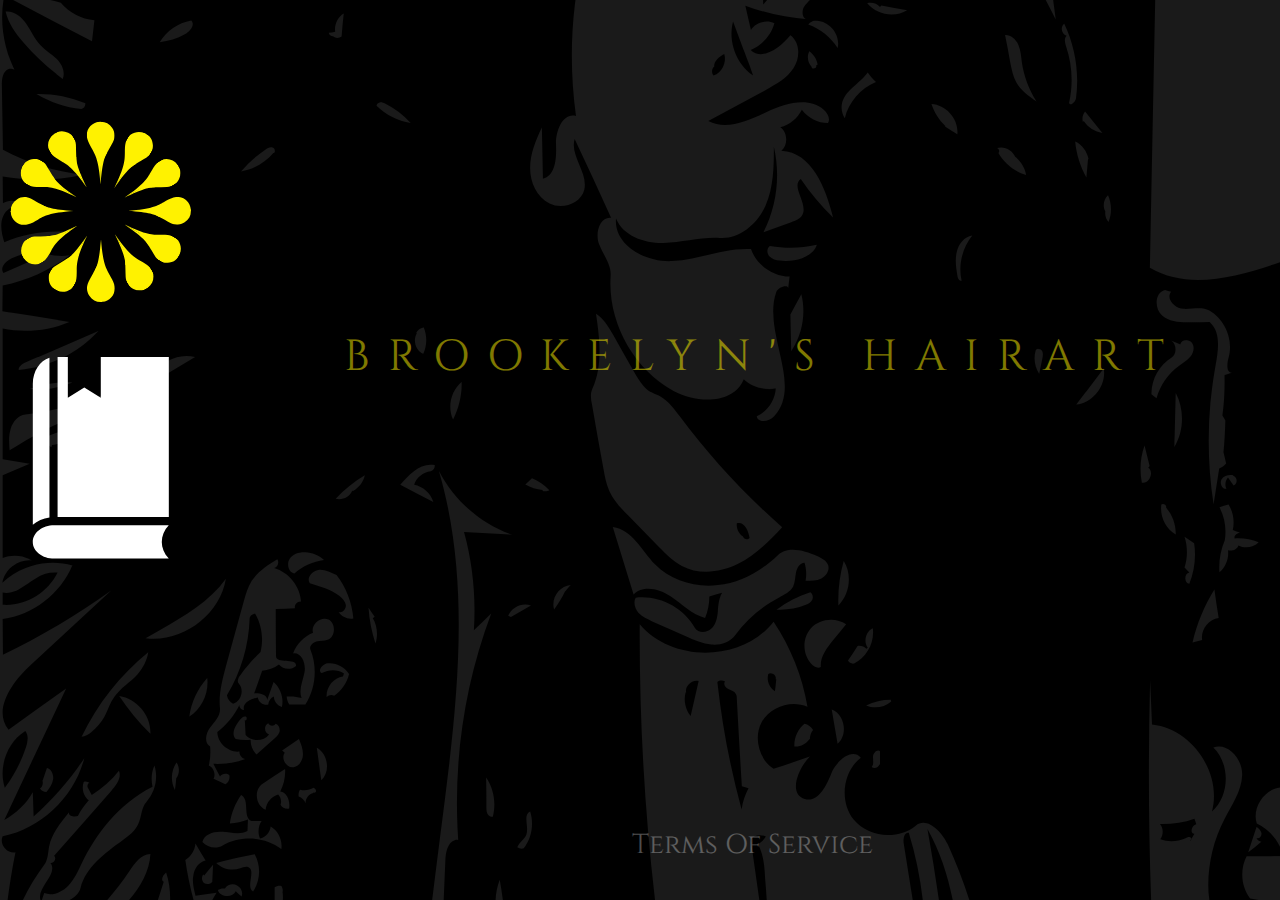
<file: index.html>
<!DOCTYPE html><html lang="en">
<head>
    <meta charset="utf-8" />
    <link rel="preconnect" href="https://fonts.googleapis.com">
    <link rel="preconnect" href="https://fonts.gstatic.com" crossorigin>
    <link href="https://fonts.googleapis.com/css2?family=Cinzel&display=swap" rel="stylesheet">
    <link href="https://fonts.googleapis.com/css2?family=Dancing+Script&display=swap" rel="stylesheet">
    <title>BROOKELYN'S HAIRART</title>
    <link rel="stylesheet" type="text/css" href="index.css">
</head>
<body>

    <div class="foil">
    <div class="service">BROOKELYN'S HAIRART
    </div>
    <div class="about"><a class="nav" href="brooke_shotwell_wegman.html"><svg xmlns="http://www.w3.org/2000/svg" xmlns:xlink="http://www.w3.org/1999/xlink" zoomAndPan="magnify" viewBox="0 0 375 374.999991" preserveAspectRatio="xMidYMid meet" version="1.0"><defs><clipPath id="d1649059b3"><path d="M 177 19.816406 L 199 19.816406 L 199 136.609375 L 177 136.609375 Z M 177 19.816406 " clip-rule="nonzero"/></clipPath><clipPath id="dae95a64fb"><path d="M 161.484375 19.816406 L 213.214844 19.816406 L 213.214844 136.609375 L 161.484375 136.609375 Z M 161.484375 19.816406 " clip-rule="nonzero"/></clipPath><clipPath id="3b021b8023"><path d="M 19.816406 174 L 136.605469 174 L 136.605469 196 L 19.816406 196 Z M 19.816406 174 " clip-rule="nonzero"/></clipPath><clipPath id="8f8b212a28"><path d="M 19.816406 160.109375 L 136.605469 160.109375 L 136.605469 211.839844 L 19.816406 211.839844 Z M 19.816406 160.109375 " clip-rule="nonzero"/></clipPath><clipPath id="8b2571868e"><path d="M 238.386719 175 L 355.175781 175 L 355.175781 198 L 238.386719 198 Z M 238.386719 175 " clip-rule="nonzero"/></clipPath><clipPath id="e668fe431a"><path d="M 238.386719 159.816406 L 355.175781 159.816406 L 355.175781 211.550781 L 238.386719 211.550781 Z M 238.386719 159.816406 " clip-rule="nonzero"/></clipPath><clipPath id="44a7385d53"><path d="M 93 28 L 162 28 L 162 143 L 93 143 Z M 93 28 " clip-rule="nonzero"/></clipPath><clipPath id="d25de2fcb0"><path d="M 71.582031 40.085938 L 116.1875 13.851562 L 183.871094 128.921875 L 139.265625 155.15625 Z M 71.582031 40.085938 " clip-rule="nonzero"/></clipPath><clipPath id="1241fb7896"><path d="M 71.582031 40.085938 L 116.1875 13.851562 L 183.871094 128.921875 L 139.265625 155.15625 Z M 71.582031 40.085938 " clip-rule="nonzero"/></clipPath><clipPath id="3a3ca02a32"><path d="M 71.582031 40.085938 L 116.1875 13.851562 L 183.871094 128.921875 L 139.265625 155.15625 Z M 71.582031 40.085938 " clip-rule="nonzero"/></clipPath><clipPath id="f16b87f22f"><path d="M 79.910156 54.351562 L 124.703125 28.003906 L 184.117188 129.011719 L 139.320312 155.359375 Z M 79.910156 54.351562 " clip-rule="nonzero"/></clipPath><clipPath id="e6a0a940d8"><path d="M 80.0625 54.484375 L 124.652344 28.257812 L 183.863281 128.925781 L 139.273438 155.152344 Z M 80.0625 54.484375 " clip-rule="nonzero"/></clipPath><clipPath id="6c41b92e81"><path d="M 89 37 L 162 37 L 162 143 L 89 143 Z M 89 37 " clip-rule="nonzero"/></clipPath><clipPath id="5845ca1c8c"><path d="M 71.582031 40.085938 L 116.1875 13.851562 L 183.871094 128.921875 L 139.265625 155.15625 Z M 71.582031 40.085938 " clip-rule="nonzero"/></clipPath><clipPath id="0732598aa7"><path d="M 71.582031 40.085938 L 116.1875 13.851562 L 183.871094 128.921875 L 139.265625 155.15625 Z M 71.582031 40.085938 " clip-rule="nonzero"/></clipPath><clipPath id="f085e759eb"><path d="M 71.582031 40.085938 L 116.1875 13.851562 L 183.871094 128.921875 L 139.265625 155.15625 Z M 71.582031 40.085938 " clip-rule="nonzero"/></clipPath><clipPath id="a9045c8804"><path d="M 79.910156 54.351562 L 124.703125 28.003906 L 184.117188 129.011719 L 139.320312 155.359375 Z M 79.910156 54.351562 " clip-rule="nonzero"/></clipPath><clipPath id="03696e95f0"><path d="M 80.0625 54.484375 L 124.652344 28.257812 L 183.863281 128.925781 L 139.273438 155.152344 Z M 80.0625 54.484375 " clip-rule="nonzero"/></clipPath><clipPath id="3d1e6b06ec"><path d="M 213 229 L 282 229 L 282 344 L 213 344 Z M 213 229 " clip-rule="nonzero"/></clipPath><clipPath id="134d40c433"><path d="M 303.410156 331.570312 L 258.804688 357.808594 L 191.121094 242.738281 L 235.726562 216.5 Z M 303.410156 331.570312 " clip-rule="nonzero"/></clipPath><clipPath id="f0d3b36e62"><path d="M 303.410156 331.570312 L 258.804688 357.808594 L 191.121094 242.738281 L 235.726562 216.5 Z M 303.410156 331.570312 " clip-rule="nonzero"/></clipPath><clipPath id="7ccba91b1d"><path d="M 303.410156 331.570312 L 258.804688 357.808594 L 191.121094 242.738281 L 235.726562 216.5 Z M 303.410156 331.570312 " clip-rule="nonzero"/></clipPath><clipPath id="3172559042"><path d="M 295.082031 317.308594 L 250.289062 343.65625 L 190.875 242.644531 L 235.671875 216.296875 Z M 295.082031 317.308594 " clip-rule="nonzero"/></clipPath><clipPath id="11e452a094"><path d="M 294.929688 317.171875 L 250.339844 343.402344 L 191.125 242.734375 L 235.71875 216.503906 Z M 294.929688 317.171875 " clip-rule="nonzero"/></clipPath><clipPath id="bce51b6f67"><path d="M 213 229 L 286 229 L 286 334 L 213 334 Z M 213 229 " clip-rule="nonzero"/></clipPath><clipPath id="cd552ffeb9"><path d="M 303.410156 331.570312 L 258.804688 357.808594 L 191.121094 242.738281 L 235.726562 216.5 Z M 303.410156 331.570312 " clip-rule="nonzero"/></clipPath><clipPath id="909197ef9a"><path d="M 303.410156 331.570312 L 258.804688 357.808594 L 191.121094 242.738281 L 235.726562 216.5 Z M 303.410156 331.570312 " clip-rule="nonzero"/></clipPath><clipPath id="bf2bc2cf80"><path d="M 303.410156 331.570312 L 258.804688 357.808594 L 191.121094 242.738281 L 235.726562 216.5 Z M 303.410156 331.570312 " clip-rule="nonzero"/></clipPath><clipPath id="014ee1afb4"><path d="M 295.082031 317.308594 L 250.289062 343.65625 L 190.875 242.644531 L 235.671875 216.296875 Z M 295.082031 317.308594 " clip-rule="nonzero"/></clipPath><clipPath id="1d090d0048"><path d="M 294.929688 317.171875 L 250.339844 343.402344 L 191.125 242.734375 L 235.71875 216.503906 Z M 294.929688 317.171875 " clip-rule="nonzero"/></clipPath><clipPath id="19b3585dbf"><path d="M 231 210 L 346 210 L 346 278 L 231 278 Z M 231 210 " clip-rule="nonzero"/></clipPath><clipPath id="f5d7416fbe"><path d="M 360.199219 255.476562 L 334.324219 300.292969 L 218.707031 233.554688 L 244.578125 188.734375 Z M 360.199219 255.476562 " clip-rule="nonzero"/></clipPath><clipPath id="f5c550178b"><path d="M 360.199219 255.476562 L 334.324219 300.292969 L 218.707031 233.554688 L 244.578125 188.734375 Z M 360.199219 255.476562 " clip-rule="nonzero"/></clipPath><clipPath id="07abf6d76e"><path d="M 360.199219 255.476562 L 334.324219 300.292969 L 218.707031 233.554688 L 244.578125 188.734375 Z M 360.199219 255.476562 " clip-rule="nonzero"/></clipPath><clipPath id="65b239a32e"><path d="M 345.921875 247.171875 L 319.941406 292.179688 L 218.449219 233.59375 L 244.429688 188.585938 Z M 345.921875 247.171875 " clip-rule="nonzero"/></clipPath><clipPath id="0d2c369758"><path d="M 345.722656 247.128906 L 319.859375 291.933594 L 218.710938 233.546875 L 244.574219 188.742188 Z M 345.722656 247.128906 " clip-rule="nonzero"/></clipPath><clipPath id="b0a3fbc73e"><path d="M 231 210 L 337 210 L 337 283 L 231 283 Z M 231 210 " clip-rule="nonzero"/></clipPath><clipPath id="a7f8c10dbf"><path d="M 360.199219 255.476562 L 334.324219 300.292969 L 218.707031 233.554688 L 244.578125 188.734375 Z M 360.199219 255.476562 " clip-rule="nonzero"/></clipPath><clipPath id="355519f8ba"><path d="M 360.199219 255.476562 L 334.324219 300.292969 L 218.707031 233.554688 L 244.578125 188.734375 Z M 360.199219 255.476562 " clip-rule="nonzero"/></clipPath><clipPath id="ad2bcf308e"><path d="M 360.199219 255.476562 L 334.324219 300.292969 L 218.707031 233.554688 L 244.578125 188.734375 Z M 360.199219 255.476562 " clip-rule="nonzero"/></clipPath><clipPath id="93e3819270"><path d="M 345.921875 247.171875 L 319.941406 292.179688 L 218.449219 233.59375 L 244.429688 188.585938 Z M 345.921875 247.171875 " clip-rule="nonzero"/></clipPath><clipPath id="8cf78bf47c"><path d="M 345.722656 247.128906 L 319.859375 291.933594 L 218.710938 233.546875 L 244.574219 188.742188 Z M 345.722656 247.128906 " clip-rule="nonzero"/></clipPath><clipPath id="2a28e54f62"><path d="M 29 93 L 144 93 L 144 161 L 29 161 Z M 29 93 " clip-rule="nonzero"/></clipPath><clipPath id="48f1e53e54"><path d="M 14.792969 116.183594 L 40.664062 71.363281 L 156.285156 138.105469 L 130.414062 182.925781 Z M 14.792969 116.183594 " clip-rule="nonzero"/></clipPath><clipPath id="f7bcc85a14"><path d="M 14.792969 116.183594 L 40.664062 71.363281 L 156.285156 138.105469 L 130.414062 182.925781 Z M 14.792969 116.183594 " clip-rule="nonzero"/></clipPath><clipPath id="92b062fe84"><path d="M 14.792969 116.183594 L 40.664062 71.363281 L 156.285156 138.105469 L 130.414062 182.925781 Z M 14.792969 116.183594 " clip-rule="nonzero"/></clipPath><clipPath id="c03e1e48dc"><path d="M 29.070312 124.488281 L 55.050781 79.476562 L 156.542969 138.066406 L 130.5625 183.074219 Z M 29.070312 124.488281 " clip-rule="nonzero"/></clipPath><clipPath id="dd7dbe258d"><path d="M 29.269531 124.527344 L 55.132812 79.726562 L 156.28125 138.113281 L 130.417969 182.917969 Z M 29.269531 124.527344 " clip-rule="nonzero"/></clipPath><clipPath id="07ef9886aa"><path d="M 38 89 L 144 89 L 144 161 L 38 161 Z M 38 89 " clip-rule="nonzero"/></clipPath><clipPath id="f816a93559"><path d="M 14.792969 116.183594 L 40.664062 71.363281 L 156.285156 138.105469 L 130.414062 182.925781 Z M 14.792969 116.183594 " clip-rule="nonzero"/></clipPath><clipPath id="5e8a5fb86f"><path d="M 14.792969 116.183594 L 40.664062 71.363281 L 156.285156 138.105469 L 130.414062 182.925781 Z M 14.792969 116.183594 " clip-rule="nonzero"/></clipPath><clipPath id="bdb036c0c7"><path d="M 14.792969 116.183594 L 40.664062 71.363281 L 156.285156 138.105469 L 130.414062 182.925781 Z M 14.792969 116.183594 " clip-rule="nonzero"/></clipPath><clipPath id="0019e68ef7"><path d="M 29.070312 124.488281 L 55.050781 79.476562 L 156.542969 138.066406 L 130.5625 183.074219 Z M 29.070312 124.488281 " clip-rule="nonzero"/></clipPath><clipPath id="65cd1183a1"><path d="M 29.269531 124.527344 L 55.132812 79.726562 L 156.28125 138.113281 L 130.417969 182.917969 Z M 29.269531 124.527344 " clip-rule="nonzero"/></clipPath><clipPath id="287d4f54c5"><path d="M 95 231 L 163 231 L 163 346 L 95 346 Z M 95 231 " clip-rule="nonzero"/></clipPath><clipPath id="505b22a8ba"><path d="M 117.296875 359.976562 L 72.5625 333.960938 L 139.671875 218.554688 L 184.410156 244.570312 Z M 117.296875 359.976562 " clip-rule="nonzero"/></clipPath><clipPath id="ae098b3491"><path d="M 117.296875 359.976562 L 72.5625 333.960938 L 139.671875 218.554688 L 184.410156 244.570312 Z M 117.296875 359.976562 " clip-rule="nonzero"/></clipPath><clipPath id="ab330e9698"><path d="M 117.296875 359.976562 L 72.5625 333.960938 L 139.671875 218.554688 L 184.410156 244.570312 Z M 117.296875 359.976562 " clip-rule="nonzero"/></clipPath><clipPath id="6d158158ab"><path d="M 125.648438 345.726562 L 80.722656 319.601562 L 139.632812 218.296875 L 184.558594 244.421875 Z M 125.648438 345.726562 " clip-rule="nonzero"/></clipPath><clipPath id="d1720dbe75"><path d="M 125.691406 345.527344 L 80.96875 319.519531 L 139.679688 218.558594 L 184.402344 244.566406 Z M 125.691406 345.527344 " clip-rule="nonzero"/></clipPath><clipPath id="67a5a4be3c"><path d="M 90 231 L 163 231 L 163 337 L 90 337 Z M 90 231 " clip-rule="nonzero"/></clipPath><clipPath id="b84a33f56c"><path d="M 117.296875 359.976562 L 72.5625 333.960938 L 139.671875 218.554688 L 184.410156 244.570312 Z M 117.296875 359.976562 " clip-rule="nonzero"/></clipPath><clipPath id="c4cccb5e1d"><path d="M 117.296875 359.976562 L 72.5625 333.960938 L 139.671875 218.554688 L 184.410156 244.570312 Z M 117.296875 359.976562 " clip-rule="nonzero"/></clipPath><clipPath id="a26f3467b1"><path d="M 117.296875 359.976562 L 72.5625 333.960938 L 139.671875 218.554688 L 184.410156 244.570312 Z M 117.296875 359.976562 " clip-rule="nonzero"/></clipPath><clipPath id="b84ad1bec9"><path d="M 125.648438 345.726562 L 80.722656 319.601562 L 139.632812 218.296875 L 184.558594 244.421875 Z M 125.648438 345.726562 " clip-rule="nonzero"/></clipPath><clipPath id="28649ed282"><path d="M 125.691406 345.527344 L 80.96875 319.519531 L 139.679688 218.558594 L 184.402344 244.566406 Z M 125.691406 345.527344 " clip-rule="nonzero"/></clipPath><clipPath id="4bcc66485a"><path d="M 212 29 L 280 29 L 280 144 L 212 144 Z M 212 29 " clip-rule="nonzero"/></clipPath><clipPath id="e65ef9cfa0"><path d="M 257.691406 15.019531 L 302.429688 41.035156 L 235.320312 156.4375 L 190.582031 130.425781 Z M 257.691406 15.019531 " clip-rule="nonzero"/></clipPath><clipPath id="8e29dd2a97"><path d="M 257.691406 15.019531 L 302.429688 41.035156 L 235.320312 156.4375 L 190.582031 130.425781 Z M 257.691406 15.019531 " clip-rule="nonzero"/></clipPath><clipPath id="102c28c563"><path d="M 257.691406 15.019531 L 302.429688 41.035156 L 235.320312 156.4375 L 190.582031 130.425781 Z M 257.691406 15.019531 " clip-rule="nonzero"/></clipPath><clipPath id="7a45158184"><path d="M 249.34375 29.265625 L 294.269531 55.390625 L 235.359375 156.695312 L 190.433594 130.570312 Z M 249.34375 29.265625 " clip-rule="nonzero"/></clipPath><clipPath id="ba1f3999b6"><path d="M 249.300781 29.46875 L 294.023438 55.472656 L 235.3125 156.433594 L 190.589844 130.429688 Z M 249.300781 29.46875 " clip-rule="nonzero"/></clipPath><clipPath id="43167641a0"><path d="M 212 38 L 285 38 L 285 144 L 212 144 Z M 212 38 " clip-rule="nonzero"/></clipPath><clipPath id="3b5911b0dd"><path d="M 257.691406 15.019531 L 302.429688 41.035156 L 235.320312 156.4375 L 190.582031 130.425781 Z M 257.691406 15.019531 " clip-rule="nonzero"/></clipPath><clipPath id="eba7eca0e2"><path d="M 257.691406 15.019531 L 302.429688 41.035156 L 235.320312 156.4375 L 190.582031 130.425781 Z M 257.691406 15.019531 " clip-rule="nonzero"/></clipPath><clipPath id="458eb69cae"><path d="M 257.691406 15.019531 L 302.429688 41.035156 L 235.320312 156.4375 L 190.582031 130.425781 Z M 257.691406 15.019531 " clip-rule="nonzero"/></clipPath><clipPath id="4cdef292a4"><path d="M 249.34375 29.265625 L 294.269531 55.390625 L 235.359375 156.695312 L 190.433594 130.570312 Z M 249.34375 29.265625 " clip-rule="nonzero"/></clipPath><clipPath id="8741da846c"><path d="M 249.300781 29.46875 L 294.023438 55.472656 L 235.3125 156.433594 L 190.589844 130.429688 Z M 249.300781 29.46875 " clip-rule="nonzero"/></clipPath><clipPath id="0a4e40cf7a"><path d="M 29 213 L 144 213 L 144 282 L 29 282 Z M 29 213 " clip-rule="nonzero"/></clipPath><clipPath id="43848d84eb"><path d="M 41.648438 303.277344 L 15.453125 258.644531 L 130.585938 191.070312 L 156.78125 235.699219 Z M 41.648438 303.277344 " clip-rule="nonzero"/></clipPath><clipPath id="eae7a3fcb4"><path d="M 41.648438 303.277344 L 15.453125 258.644531 L 130.585938 191.070312 L 156.78125 235.699219 Z M 41.648438 303.277344 " clip-rule="nonzero"/></clipPath><clipPath id="708337066a"><path d="M 41.648438 303.277344 L 15.453125 258.644531 L 130.585938 191.070312 L 156.78125 235.699219 Z M 41.648438 303.277344 " clip-rule="nonzero"/></clipPath><clipPath id="f59129e9d5"><path d="M 55.917969 294.964844 L 29.609375 250.144531 L 130.675781 190.824219 L 156.984375 235.644531 Z M 55.917969 294.964844 " clip-rule="nonzero"/></clipPath><clipPath id="2142ce174f"><path d="M 56.054688 294.808594 L 29.867188 250.195312 L 130.589844 191.074219 L 156.777344 235.691406 Z M 56.054688 294.808594 " clip-rule="nonzero"/></clipPath><clipPath id="56163b629c"><path d="M 39 213 L 144 213 L 144 286 L 39 286 Z M 39 213 " clip-rule="nonzero"/></clipPath><clipPath id="a9c257deb5"><path d="M 41.648438 303.277344 L 15.453125 258.644531 L 130.585938 191.070312 L 156.78125 235.699219 Z M 41.648438 303.277344 " clip-rule="nonzero"/></clipPath><clipPath id="41cb30ff65"><path d="M 41.648438 303.277344 L 15.453125 258.644531 L 130.585938 191.070312 L 156.78125 235.699219 Z M 41.648438 303.277344 " clip-rule="nonzero"/></clipPath><clipPath id="4650877879"><path d="M 41.648438 303.277344 L 15.453125 258.644531 L 130.585938 191.070312 L 156.78125 235.699219 Z M 41.648438 303.277344 " clip-rule="nonzero"/></clipPath><clipPath id="4e0f95e589"><path d="M 55.917969 294.964844 L 29.609375 250.144531 L 130.675781 190.824219 L 156.984375 235.644531 Z M 55.917969 294.964844 " clip-rule="nonzero"/></clipPath><clipPath id="128b21c25d"><path d="M 56.054688 294.808594 L 29.867188 250.195312 L 130.589844 191.074219 L 156.777344 235.691406 Z M 56.054688 294.808594 " clip-rule="nonzero"/></clipPath><clipPath id="da8c2565f5"><path d="M 231 93 L 346 93 L 346 162 L 231 162 Z M 231 93 " clip-rule="nonzero"/></clipPath><clipPath id="84067cb701"><path d="M 333.34375 71.71875 L 359.539062 116.347656 L 244.40625 183.925781 L 218.210938 139.296875 Z M 333.34375 71.71875 " clip-rule="nonzero"/></clipPath><clipPath id="5c42a9a41d"><path d="M 333.34375 71.71875 L 359.539062 116.347656 L 244.40625 183.925781 L 218.210938 139.296875 Z M 333.34375 71.71875 " clip-rule="nonzero"/></clipPath><clipPath id="1b7695f5fb"><path d="M 333.34375 71.71875 L 359.539062 116.347656 L 244.40625 183.925781 L 218.210938 139.296875 Z M 333.34375 71.71875 " clip-rule="nonzero"/></clipPath><clipPath id="be8fa55db7"><path d="M 319.074219 80.03125 L 345.382812 124.851562 L 244.316406 184.171875 L 218.007812 139.351562 Z M 319.074219 80.03125 " clip-rule="nonzero"/></clipPath><clipPath id="2ac77fc2a4"><path d="M 318.9375 80.183594 L 345.125 124.800781 L 244.402344 183.917969 L 218.214844 139.304688 Z M 318.9375 80.183594 " clip-rule="nonzero"/></clipPath><clipPath id="955232c61a"><path d="M 231 89 L 336 89 L 336 162 L 231 162 Z M 231 89 " clip-rule="nonzero"/></clipPath><clipPath id="2f702db02c"><path d="M 333.34375 71.71875 L 359.539062 116.347656 L 244.40625 183.925781 L 218.210938 139.296875 Z M 333.34375 71.71875 " clip-rule="nonzero"/></clipPath><clipPath id="9a300990c9"><path d="M 333.34375 71.71875 L 359.539062 116.347656 L 244.40625 183.925781 L 218.210938 139.296875 Z M 333.34375 71.71875 " clip-rule="nonzero"/></clipPath><clipPath id="c8da19debc"><path d="M 333.34375 71.71875 L 359.539062 116.347656 L 244.40625 183.925781 L 218.210938 139.296875 Z M 333.34375 71.71875 " clip-rule="nonzero"/></clipPath><clipPath id="fb686cb6ad"><path d="M 319.074219 80.03125 L 345.382812 124.851562 L 244.316406 184.171875 L 218.007812 139.351562 Z M 319.074219 80.03125 " clip-rule="nonzero"/></clipPath><clipPath id="84a8ae8a9e"><path d="M 318.9375 80.183594 L 345.125 124.800781 L 244.402344 183.917969 L 218.214844 139.304688 Z M 318.9375 80.183594 " clip-rule="nonzero"/></clipPath><clipPath id="b0dc87eac8"><path d="M 176 238.386719 L 198 238.386719 L 198 355.175781 L 176 355.175781 Z M 176 238.386719 " clip-rule="nonzero"/></clipPath><clipPath id="2561420dcf"><path d="M 161.777344 238.386719 L 213.507812 238.386719 L 213.507812 355.175781 L 161.777344 355.175781 Z M 161.777344 238.386719 " clip-rule="nonzero"/></clipPath></defs><g clip-path="url(#d1649059b3)"><path fill="#fff200" d="M 187.09375 136.609375 C 190.183594 97.746094 194.21875 86.164062 198.898438 78.058594 C 161.621094 17.898438 183.953125 60.253906 187.09375 3.109375 Z M 187.09375 136.609375 " fill-opacity="1" fill-rule="nonzero"/></g><g clip-path="url(#dae95a64fb)"><path fill="#fff200" d="M 187.09375 136.609375 C 183.953125 92.011719 177.371094 81.417969 171.253906 70.5625 C 167.941406 64.683594 164.277344 58.703125 162.527344 52.285156 C 157.90625 35.328125 169.6875 21.582031 184.273438 20.003906 C 194.574219 18.886719 203.046875 22.785156 208.816406 31.5 C 214.414062 39.957031 214.457031 49.054688 209.976562 57.996094 C 194.21875 86.164062 190.183594 94.398438 187.714844 103.351562 Z M 187.09375 136.609375 " fill-opacity="1" fill-rule="evenodd"/></g><g clip-path="url(#3b021b8023)"><path fill="#fff200" d="M 136.605469 186.230469 C 97.746094 183.140625 86.160156 179.105469 78.054688 174.425781 C 17.898438 211.703125 60.25 189.371094 3.105469 186.230469 Z M 136.605469 186.230469 " fill-opacity="1" fill-rule="nonzero"/></g><g clip-path="url(#8f8b212a28)"><path fill="#fff200" d="M 136.605469 186.230469 C 92.011719 189.371094 81.414062 195.957031 70.558594 202.070312 C 64.679688 205.386719 58.703125 209.046875 52.285156 210.796875 C 35.324219 215.417969 21.578125 203.636719 20.003906 189.050781 C 18.886719 178.75 22.78125 170.28125 31.496094 164.511719 C 39.957031 158.910156 49.050781 158.867188 57.992188 163.351562 C 86.160156 179.105469 94.398438 183.140625 103.347656 185.609375 Z M 136.605469 186.230469 " fill-opacity="1" fill-rule="evenodd"/></g><g clip-path="url(#8b2571868e)"><path fill="#fff200" d="M 238.386719 185.429688 C 277.246094 188.515625 288.832031 192.550781 296.9375 197.234375 C 357.09375 159.953125 314.738281 182.289062 371.886719 185.429688 Z M 238.386719 185.429688 " fill-opacity="1" fill-rule="nonzero"/></g><g clip-path="url(#e668fe431a)"><path fill="#fff200" d="M 238.386719 185.429688 C 282.980469 182.285156 293.578125 175.703125 304.433594 169.585938 C 310.3125 166.273438 316.289062 162.613281 322.707031 160.863281 C 339.667969 156.238281 353.414062 168.019531 354.988281 182.605469 C 356.105469 192.910156 352.210938 201.378906 343.496094 207.148438 C 335.035156 212.746094 325.941406 212.789062 316.996094 208.308594 C 288.832031 192.550781 280.59375 188.515625 271.644531 186.050781 Z M 238.386719 185.429688 " fill-opacity="1" fill-rule="evenodd"/></g><g clip-path="url(#44a7385d53)"><g clip-path="url(#d25de2fcb0)"><g clip-path="url(#1241fb7896)"><g clip-path="url(#3a3ca02a32)"><g clip-path="url(#f16b87f22f)"><g clip-path="url(#e6a0a940d8)"><path fill="#fff200" d="M 161.351562 142.167969 C 144.308594 107.105469 141.914062 95.074219 141.839844 85.714844 C 79.207031 52.761719 119.929688 77.945312 93.667969 27.097656 Z M 161.351562 142.167969 " fill-opacity="1" fill-rule="nonzero"/></g></g></g></g></g></g><g clip-path="url(#6c41b92e81)"><g clip-path="url(#5845ca1c8c)"><g clip-path="url(#0732598aa7)"><g clip-path="url(#f085e759eb)"><g clip-path="url(#a9045c8804)"><g clip-path="url(#03696e95f0)"><path fill="#fff200" d="M 161.351562 142.167969 C 136.03125 105.320312 124.984375 99.527344 114.210938 93.269531 C 108.375 89.882812 102.1875 86.585938 97.425781 81.941406 C 84.839844 69.667969 88.027344 51.84375 99.800781 43.089844 C 108.113281 36.90625 117.390625 35.96875 126.78125 40.558594 C 135.898438 45.007812 140.542969 52.828125 141.214844 62.808594 C 141.914062 95.074219 142.613281 104.222656 145.023438 113.1875 Z M 161.351562 142.167969 " fill-opacity="1" fill-rule="evenodd"/></g></g></g></g></g></g><g clip-path="url(#3d1e6b06ec)"><g clip-path="url(#134d40c433)"><g clip-path="url(#f0d3b36e62)"><g clip-path="url(#7ccba91b1d)"><g clip-path="url(#3172559042)"><g clip-path="url(#11e452a094)"><path fill="#fff200" d="M 213.640625 229.488281 C 230.683594 264.550781 233.078125 276.582031 233.152344 285.941406 C 295.785156 318.894531 255.0625 293.710938 281.324219 344.558594 Z M 213.640625 229.488281 " fill-opacity="1" fill-rule="nonzero"/></g></g></g></g></g></g><g clip-path="url(#bce51b6f67)"><g clip-path="url(#cd552ffeb9)"><g clip-path="url(#909197ef9a)"><g clip-path="url(#bf2bc2cf80)"><g clip-path="url(#014ee1afb4)"><g clip-path="url(#1d090d0048)"><path fill="#fff200" d="M 213.640625 229.488281 C 238.960938 266.335938 250.007812 272.132812 260.78125 278.386719 C 266.617188 281.773438 272.804688 285.070312 277.566406 289.714844 C 290.152344 301.992188 286.964844 319.8125 275.191406 328.566406 C 266.878906 334.75 257.601562 335.6875 248.210938 331.101562 C 239.09375 326.648438 234.449219 318.828125 233.777344 308.851562 C 233.078125 276.582031 232.378906 267.4375 229.96875 258.472656 Z M 213.640625 229.488281 " fill-opacity="1" fill-rule="evenodd"/></g></g></g></g></g></g><g clip-path="url(#19b3585dbf)"><g clip-path="url(#f5d7416fbe)"><g clip-path="url(#f5c550178b)"><g clip-path="url(#07abf6d76e)"><g clip-path="url(#65b239a32e)"><g clip-path="url(#0d2c369758)"><path fill="#fff200" d="M 231.769531 210.921875 C 263.882812 233.023438 271.898438 242.3125 276.578125 250.417969 C 347.3125 248.207031 299.46875 246.375 347.390625 277.664062 Z M 231.769531 210.921875 " fill-opacity="1" fill-rule="nonzero"/></g></g></g></g></g></g><g clip-path="url(#b0a3fbc73e)"><g clip-path="url(#a7f8c10dbf)"><g clip-path="url(#355519f8ba)"><g clip-path="url(#ad2bcf308e)"><g clip-path="url(#93e3819270)"><g clip-path="url(#8cf78bf47c)"><path fill="#fff200" d="M 231.769531 210.921875 C 271.964844 230.496094 284.433594 230.09375 296.890625 230.222656 C 303.636719 230.292969 310.648438 230.109375 317.078125 231.800781 C 334.078125 236.277344 340.09375 253.351562 334.167969 266.773438 C 329.984375 276.253906 322.375 281.640625 311.941406 282.28125 C 301.816406 282.902344 293.917969 278.390625 288.414062 270.039062 C 271.898438 242.3125 266.78125 234.699219 260.261719 228.089844 Z M 231.769531 210.921875 " fill-opacity="1" fill-rule="evenodd"/></g></g></g></g></g></g><g clip-path="url(#2a28e54f62)"><g clip-path="url(#48f1e53e54)"><g clip-path="url(#f7bcc85a14)"><g clip-path="url(#92b062fe84)"><g clip-path="url(#c03e1e48dc)"><g clip-path="url(#dd7dbe258d)"><path fill="#fff200" d="M 143.222656 160.734375 C 111.109375 138.632812 103.09375 129.347656 98.414062 121.238281 C 27.675781 123.449219 75.523438 125.28125 27.601562 93.992188 Z M 143.222656 160.734375 " fill-opacity="1" fill-rule="nonzero"/></g></g></g></g></g></g><g clip-path="url(#07ef9886aa)"><g clip-path="url(#f816a93559)"><g clip-path="url(#5e8a5fb86f)"><g clip-path="url(#bdb036c0c7)"><g clip-path="url(#0019e68ef7)"><g clip-path="url(#65cd1183a1)"><path fill="#fff200" d="M 143.222656 160.734375 C 103.027344 141.160156 90.558594 141.566406 78.101562 141.4375 C 71.355469 141.367188 64.34375 141.546875 57.914062 139.855469 C 40.914062 135.382812 34.898438 118.304688 40.824219 104.882812 C 45.007812 95.40625 52.617188 90.015625 63.050781 89.375 C 73.175781 88.757812 81.074219 93.265625 86.578125 101.617188 C 103.09375 129.347656 108.210938 136.960938 114.730469 143.570312 Z M 143.222656 160.734375 " fill-opacity="1" fill-rule="evenodd"/></g></g></g></g></g></g><g clip-path="url(#287d4f54c5)"><g clip-path="url(#505b22a8ba)"><g clip-path="url(#ae098b3491)"><g clip-path="url(#ab330e9698)"><g clip-path="url(#6d158158ab)"><g clip-path="url(#d1720dbe75)"><path fill="#fff200" d="M 162.261719 231.691406 C 140.054688 263.730469 130.742188 271.71875 122.621094 276.371094 C 124.609375 347.117188 126.59375 299.277344 95.152344 347.097656 Z M 162.261719 231.691406 " fill-opacity="1" fill-rule="nonzero"/></g></g></g></g></g></g><g clip-path="url(#67a5a4be3c)"><g clip-path="url(#b84a33f56c)"><g clip-path="url(#c4cccb5e1d)"><g clip-path="url(#a26f3467b1)"><g clip-path="url(#b84ad1bec9)"><g clip-path="url(#28649ed282)"><path fill="#fff200" d="M 162.261719 231.691406 C 142.558594 271.824219 142.921875 284.292969 142.753906 296.75 C 142.664062 303.496094 142.824219 310.507812 141.109375 316.933594 C 136.582031 333.917969 119.484375 339.878906 106.082031 333.910156 C 96.617188 329.695312 91.253906 322.070312 90.644531 311.636719 C 90.058594 301.507812 94.59375 293.625 102.964844 288.148438 C 130.742188 271.71875 138.375 266.625 145.003906 260.128906 Z M 162.261719 231.691406 " fill-opacity="1" fill-rule="evenodd"/></g></g></g></g></g></g><g clip-path="url(#4bcc66485a)"><g clip-path="url(#e65ef9cfa0)"><g clip-path="url(#8e29dd2a97)"><g clip-path="url(#102c28c563)"><g clip-path="url(#7a45158184)"><g clip-path="url(#ba1f3999b6)"><path fill="#fff200" d="M 212.730469 143.304688 C 234.9375 111.261719 244.25 103.277344 252.371094 98.625 C 250.382812 27.878906 248.398438 75.71875 279.839844 27.898438 Z M 212.730469 143.304688 " fill-opacity="1" fill-rule="nonzero"/></g></g></g></g></g></g><g clip-path="url(#43167641a0)"><g clip-path="url(#3b5911b0dd)"><g clip-path="url(#eba7eca0e2)"><g clip-path="url(#458eb69cae)"><g clip-path="url(#4cdef292a4)"><g clip-path="url(#8741da846c)"><path fill="#fff200" d="M 212.730469 143.304688 C 232.433594 103.171875 232.070312 90.703125 232.238281 78.246094 C 232.328125 71.496094 232.167969 64.488281 233.882812 58.0625 C 238.410156 41.078125 255.507812 35.117188 268.910156 41.085938 C 278.375 45.300781 283.738281 52.925781 284.347656 63.359375 C 284.933594 73.488281 280.398438 81.371094 272.027344 86.847656 C 244.25 103.277344 236.617188 108.367188 229.988281 114.867188 Z M 212.730469 143.304688 " fill-opacity="1" fill-rule="evenodd"/></g></g></g></g></g></g><g clip-path="url(#0a4e40cf7a)"><g clip-path="url(#43848d84eb)"><g clip-path="url(#eae7a3fcb4)"><g clip-path="url(#708337066a)"><g clip-path="url(#f59129e9d5)"><g clip-path="url(#2142ce174f)"><path fill="#fff200" d="M 143.8125 213.601562 C 108.734375 230.609375 96.699219 232.996094 87.339844 233.058594 C 54.328125 295.660156 79.550781 254.960938 28.679688 281.179688 Z M 143.8125 213.601562 " fill-opacity="1" fill-rule="nonzero"/></g></g></g></g></g></g><g clip-path="url(#56163b629c)"><g clip-path="url(#a9c257deb5)"><g clip-path="url(#41cb30ff65)"><g clip-path="url(#4650877879)"><g clip-path="url(#4e0f95e589)"><g clip-path="url(#128b21c25d)"><path fill="#fff200" d="M 143.8125 213.601562 C 106.941406 238.886719 101.136719 249.929688 94.871094 260.699219 C 91.476562 266.53125 88.175781 272.714844 83.527344 277.472656 C 71.238281 290.042969 53.421875 286.84375 44.675781 275.0625 C 38.5 266.742188 37.574219 257.464844 42.167969 248.078125 C 46.628906 238.964844 54.453125 234.324219 64.433594 233.664062 C 96.699219 232.996094 105.847656 232.304688 114.8125 229.902344 Z M 143.8125 213.601562 " fill-opacity="1" fill-rule="evenodd"/></g></g></g></g></g></g><g clip-path="url(#da8c2565f5)"><g clip-path="url(#84067cb701)"><g clip-path="url(#5c42a9a41d)"><g clip-path="url(#1b7695f5fb)"><g clip-path="url(#be8fa55db7)"><g clip-path="url(#2ac77fc2a4)"><path fill="#fff200" d="M 231.179688 161.390625 C 266.257812 144.382812 278.292969 142 287.652344 141.933594 C 320.664062 79.332031 295.441406 120.03125 346.3125 93.816406 Z M 231.179688 161.390625 " fill-opacity="1" fill-rule="nonzero"/></g></g></g></g></g></g><g clip-path="url(#955232c61a)"><g clip-path="url(#2f702db02c)"><g clip-path="url(#9a300990c9)"><g clip-path="url(#c8da19debc)"><g clip-path="url(#fb686cb6ad)"><g clip-path="url(#84a8ae8a9e)"><path fill="#fff200" d="M 231.179688 161.390625 C 268.050781 136.105469 273.855469 125.066406 280.121094 114.296875 C 283.515625 108.464844 286.816406 102.28125 291.464844 97.523438 C 303.753906 84.949219 321.570312 88.152344 330.316406 99.933594 C 336.492188 108.253906 337.417969 117.53125 332.824219 126.917969 C 328.363281 136.027344 320.539062 140.667969 310.558594 141.332031 C 278.292969 142 269.144531 142.6875 260.175781 145.09375 Z M 231.179688 161.390625 " fill-opacity="1" fill-rule="evenodd"/></g></g></g></g></g></g><g clip-path="url(#b0dc87eac8)"><path fill="#fff200" d="M 187.898438 238.386719 C 184.808594 277.246094 180.773438 288.832031 176.09375 296.9375 C 213.371094 357.09375 191.039062 314.742188 187.898438 371.886719 Z M 187.898438 238.386719 " fill-opacity="1" fill-rule="nonzero"/></g><g clip-path="url(#2561420dcf)"><path fill="#fff200" d="M 187.898438 238.386719 C 191.039062 282.984375 197.621094 293.578125 203.738281 304.433594 C 207.050781 310.3125 210.714844 316.292969 212.464844 322.707031 C 217.085938 339.667969 205.304688 353.414062 190.71875 354.992188 C 180.417969 356.105469 171.945312 352.210938 166.175781 343.496094 C 160.578125 335.035156 160.535156 325.941406 165.015625 317 C 180.773438 288.832031 184.808594 280.59375 187.277344 271.644531 Z M 187.898438 238.386719 " fill-opacity="1" fill-rule="evenodd"/></g></svg></a >
    </div>
    <div class="book"><a target="_blank" href="book.html"><svg class="nav" version="1.1" id="Capa_1" xmlns="http://www.w3.org/2000/svg" xmlns:xlink="http://www.w3.org/1999/xlink" x="0px" y="0px"
    viewBox="0 0 489.9 489.9" style="enable-background:new 0 0 489.9 489.9;" xml:space="preserve">
    <g>
    <g>
    <g>
    <path style="fill:rgba(255, 255, 255, 1);"    
    d="M131.75,409.1c-28.8,0-52.1,18.3-52.1,40.4c0,22.6,23.3,40.4,52.1,40.4h278.4c-22.6-24.1-22.6-56.8,0-80.9h-278.4V409.1z
    "/>
    <path style="fill:rgba(255, 255, 255, 1);" d="M120.15,1.9c-23.3,7-40.4,32.7-40.4,63.8v342.2c10.5-9.3,24.9-15.9,40.4-17.9V1.9z"/>
    <polygon style="fill:rgba(255, 255, 255, 1);" points="244.95,0 244.95,99.2 204.85,73.9 164.85,99.2 164.85,0 139.95,0 139.95,388.9 410.25,388.9 410.25,0          "/>
    </g>
    </g>
    </g>
    <g>
    </g>
    <g>
    </g>
    <g>
    </g>
    <g>
    </g>
    <g>
    </g>
    <g>
    </g>
    <g>
    </g>
    <g>
    </g>
    <g>
    </g>
    <g>
    </g>
    <g>
    </g>
    <g>
    </g>
    <g>
    </g>
    <g>
    </g>
    <g>
    </g>
    </svg></a>
    </div>
    <div class="perms"><a target="_blank" href="perms.html">
    Terms Of Service</div>
    </div>
</body></html>
</file>
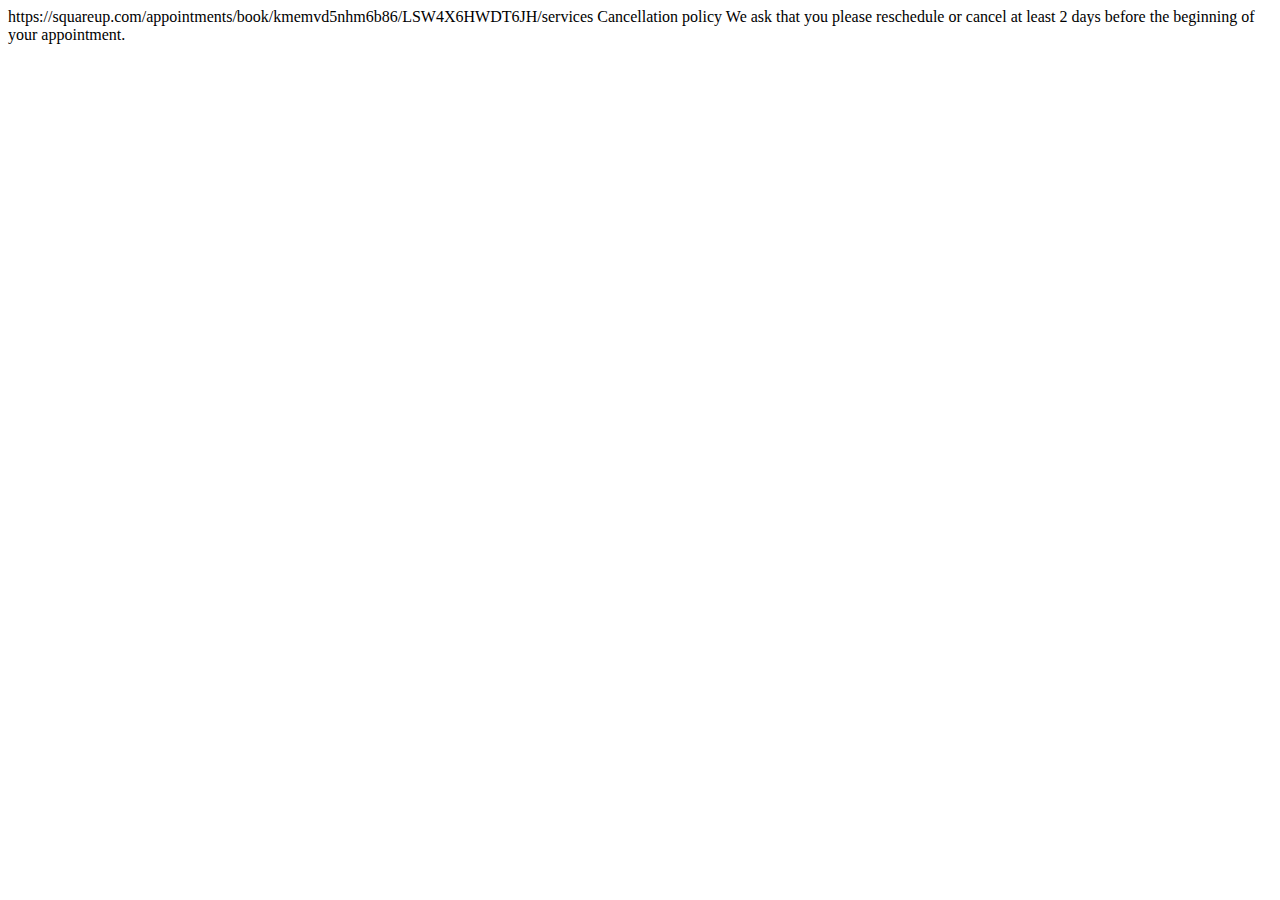
<file: book.html>
<!DOCTYPE html><html lang="en">
<head>
    <meta charset="utf-8" />
    <link rel="preconnect" href="https://fonts.googleapis.com">
    <link rel="preconnect" href="https://fonts.gstatic.com" crossorigin>
    <link href="https://fonts.googleapis.com/css2?family=Dancing+Script&display=swap" rel="stylesheet">
    <title>Book Appointment</title>
</head>
<body>
    <div class="appointment"><iframe src="https://my-business-108832-108828.square.site/s/appointments" style="
    overflow: hidden;
    position: absolute;
    top: 0px;
    bottom: 0px;
    left: 0px;
    width: 100%;
    border: none;
    margin: 0;
    padding: 0;
    overflow: hidden;
    height: 100%;
    "></iframe>
    </div>

</body></html>
https://squareup.com/appointments/book/kmemvd5nhm6b86/LSW4X6HWDT6JH/services

Cancellation policy
We ask that you please reschedule or cancel at least 2 days before the beginning of your appointment.
</file>
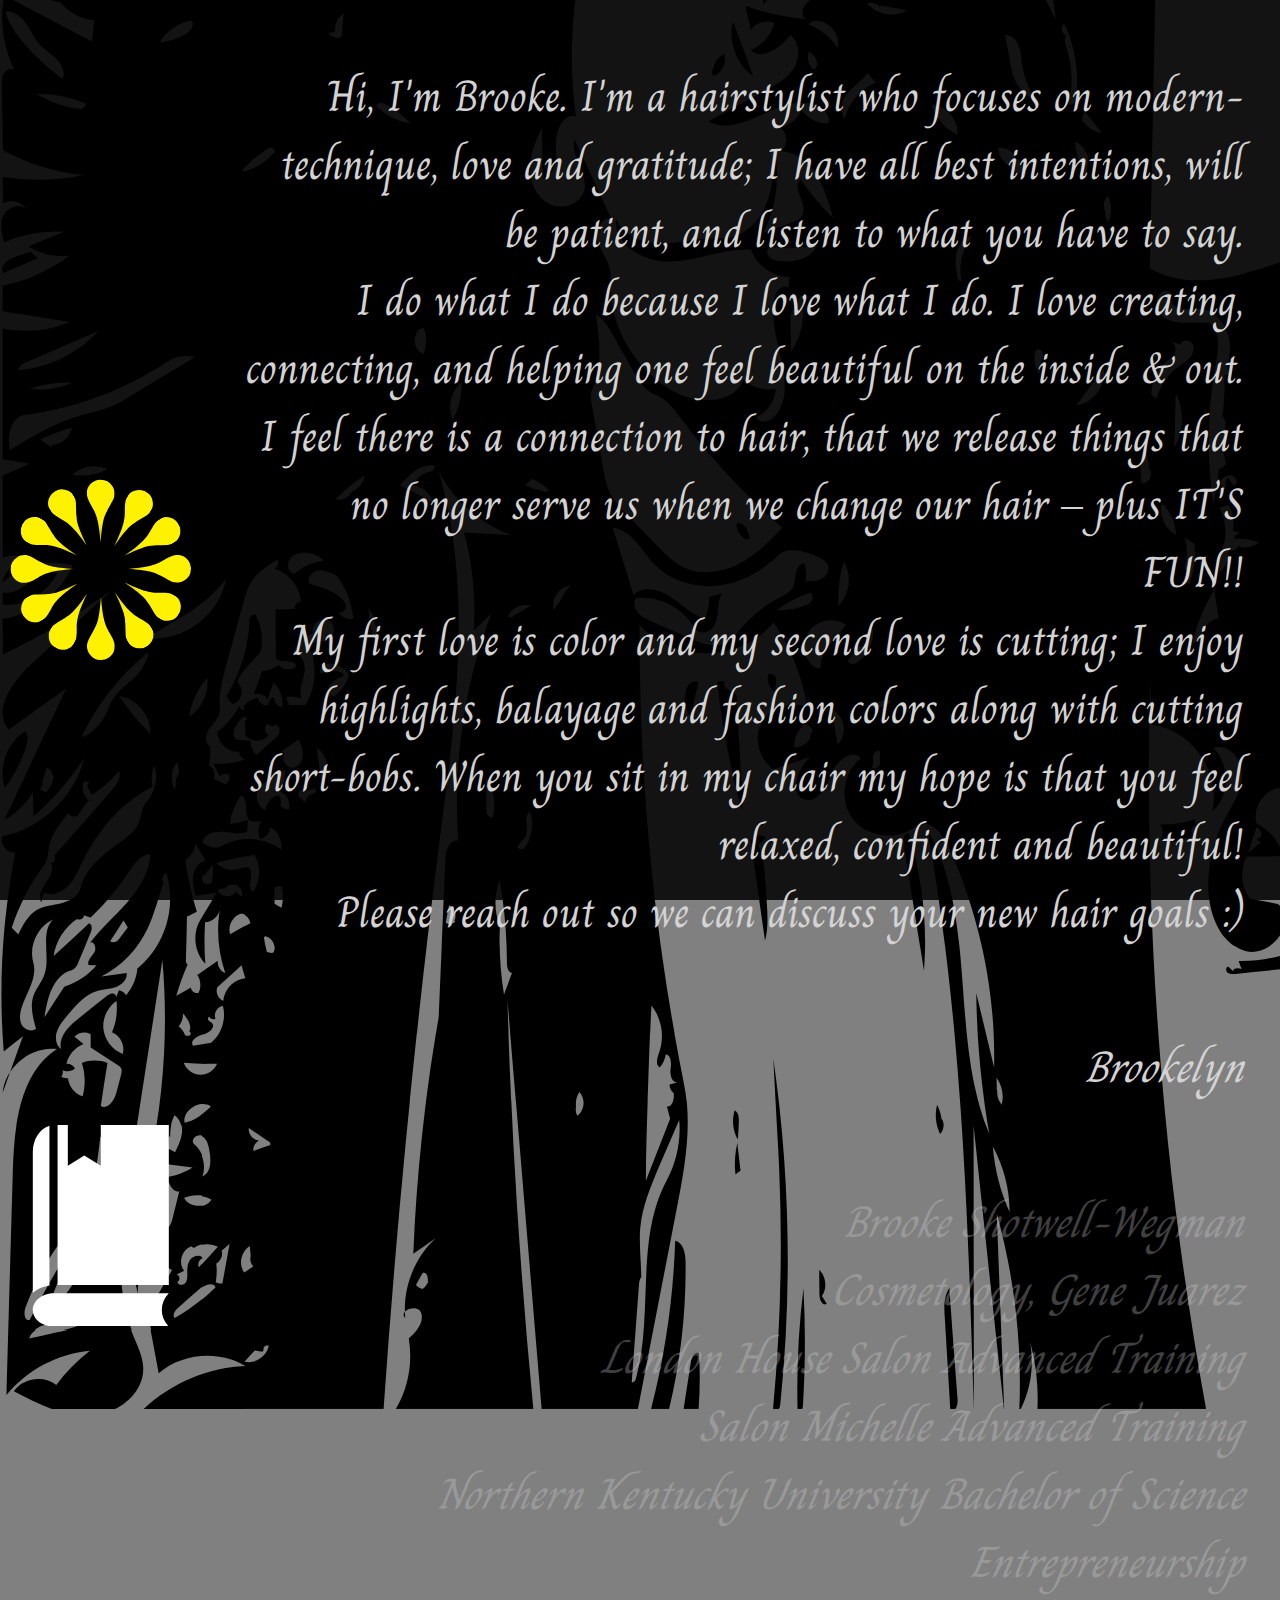
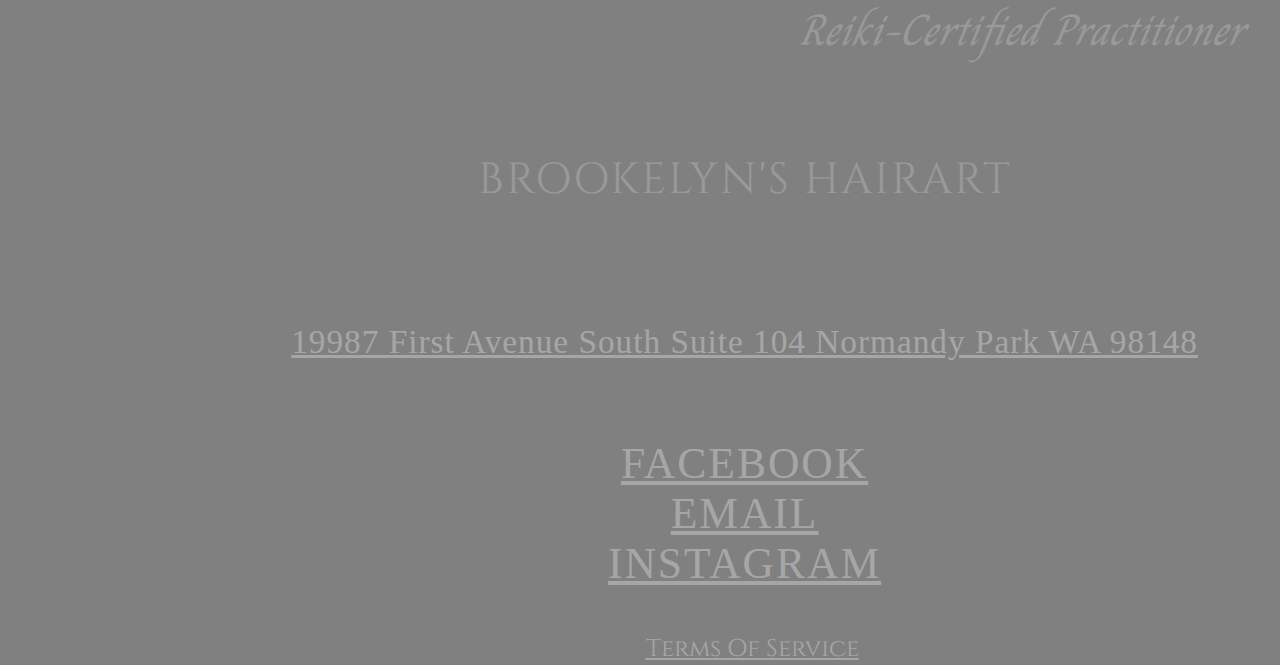
<file: brooke_shotwell_wegman.html>
<!DOCTYPE html><html lang="en">
<html lang="en"><head>
    <meta charset="utf-8">
    <link rel="preconnect" href="https://fonts.googleapis.com">
    <link rel="preconnect" href="https://fonts.gstatic.com" crossorigin="">
    <link href="https://fonts.googleapis.com/css2?family=Dancing+Script&display=swap" rel="stylesheet">
    <link
        href="https://fonts.googleapis.com/css2?family=Charm&display=swap" rel="stylesheet">
    <link href="https://fonts.googleapis.com/css2?family=Cinzel&display=swap" rel="stylesheet">
        
    <title>About The Artist</title>
    <link rel="stylesheet" type="text/css" href="brooke_shotwell_wegman.css">
</head>
<body>
    <div class="foil">

    <div class="item"><br>
    </div>
    <div class="artist">
        <p1>Hi, I'm Brooke. I'm a hairstylist who focuses on modern-technique, love and gratitude; I have all best intentions, will be patient, and listen to what you have to say.
        <br>
        I do what I do because I love what I do. I love creating, connecting, and helping one feel beautiful on the inside &amp; out. I feel there is a connection to hair, that we release things that no longer serve us when we change our hair ⎯ plus IT'S FUN!!
        <br>
        My first love is color and my second love is cutting; I enjoy highlights, balayage and fashion colors along with cutting short-bobs. When you sit in my chair my hope is that you feel relaxed, confident and beautiful!
        <br>
        Please reach out so we can discuss your new hair goals :)
        </p1>
        <p2>Brookelyn
        </p2>
        <p3>Brooke Shotwell-Wegman
        <br>Cosmetology, Gene Juarez
        <br>London House Salon Advanced Training
        <br>Salon Michelle Advanced Training
        <br>Northern Kentucky University Bachelor of Science Entrepreneurship
        <br>Reiki-Certified Practitioner
        <br>
        </p3>
        <p4>BROOKELYN'S HAIRART
        </p4>
        <p6><br><a href="https://www.google.com/maps/place/19987+1st+Ave+S,+Des+Moines,+WA+98148/@47.4236621,-122.3356334,17z/data=!3m1!4b1!4m5!3m4!1s0x54905b3b2ce48ec1:0xfd25d2d841377771!8m2!3d47.4236621!4d-122.3356334" target="_blank">19987 First Avenue South Suite 104 Normandy Park WA 98148</a>
        </p6>
        <p5><a href="https://facebook.com/brooke.shotwell.3" target="_blank">FACEBOOK</a>
        <br><a href="mailto:brookelynshairart@gmail.com?subject=Hello!">EMAIL</a>
        <br><a href="https://instagram.com/brookelyns_hairart" target="_blank">INSTAGRAM</a>
        </p5>
    </div>
    <div class="about"><a class="nav" href="brooke_shotwell_wegman.html"><svg xmlns="http://www.w3.org/2000/svg" xmlns:xlink="http://www.w3.org/1999/xlink" zoomAndPan="magnify" viewBox="0 0 375 374.999991" preserveAspectRatio="xMidYMid meet" version="1.0"><defs><clipPath id="d1649059b3"><path d="M 177 19.816406 L 199 19.816406 L 199 136.609375 L 177 136.609375 Z M 177 19.816406 " clip-rule="nonzero"/></clipPath><clipPath id="dae95a64fb"><path d="M 161.484375 19.816406 L 213.214844 19.816406 L 213.214844 136.609375 L 161.484375 136.609375 Z M 161.484375 19.816406 " clip-rule="nonzero"/></clipPath><clipPath id="3b021b8023"><path d="M 19.816406 174 L 136.605469 174 L 136.605469 196 L 19.816406 196 Z M 19.816406 174 " clip-rule="nonzero"/></clipPath><clipPath id="8f8b212a28"><path d="M 19.816406 160.109375 L 136.605469 160.109375 L 136.605469 211.839844 L 19.816406 211.839844 Z M 19.816406 160.109375 " clip-rule="nonzero"/></clipPath><clipPath id="8b2571868e"><path d="M 238.386719 175 L 355.175781 175 L 355.175781 198 L 238.386719 198 Z M 238.386719 175 " clip-rule="nonzero"/></clipPath><clipPath id="e668fe431a"><path d="M 238.386719 159.816406 L 355.175781 159.816406 L 355.175781 211.550781 L 238.386719 211.550781 Z M 238.386719 159.816406 " clip-rule="nonzero"/></clipPath><clipPath id="44a7385d53"><path d="M 93 28 L 162 28 L 162 143 L 93 143 Z M 93 28 " clip-rule="nonzero"/></clipPath><clipPath id="d25de2fcb0"><path d="M 71.582031 40.085938 L 116.1875 13.851562 L 183.871094 128.921875 L 139.265625 155.15625 Z M 71.582031 40.085938 " clip-rule="nonzero"/></clipPath><clipPath id="1241fb7896"><path d="M 71.582031 40.085938 L 116.1875 13.851562 L 183.871094 128.921875 L 139.265625 155.15625 Z M 71.582031 40.085938 " clip-rule="nonzero"/></clipPath><clipPath id="3a3ca02a32"><path d="M 71.582031 40.085938 L 116.1875 13.851562 L 183.871094 128.921875 L 139.265625 155.15625 Z M 71.582031 40.085938 " clip-rule="nonzero"/></clipPath><clipPath id="f16b87f22f"><path d="M 79.910156 54.351562 L 124.703125 28.003906 L 184.117188 129.011719 L 139.320312 155.359375 Z M 79.910156 54.351562 " clip-rule="nonzero"/></clipPath><clipPath id="e6a0a940d8"><path d="M 80.0625 54.484375 L 124.652344 28.257812 L 183.863281 128.925781 L 139.273438 155.152344 Z M 80.0625 54.484375 " clip-rule="nonzero"/></clipPath><clipPath id="6c41b92e81"><path d="M 89 37 L 162 37 L 162 143 L 89 143 Z M 89 37 " clip-rule="nonzero"/></clipPath><clipPath id="5845ca1c8c"><path d="M 71.582031 40.085938 L 116.1875 13.851562 L 183.871094 128.921875 L 139.265625 155.15625 Z M 71.582031 40.085938 " clip-rule="nonzero"/></clipPath><clipPath id="0732598aa7"><path d="M 71.582031 40.085938 L 116.1875 13.851562 L 183.871094 128.921875 L 139.265625 155.15625 Z M 71.582031 40.085938 " clip-rule="nonzero"/></clipPath><clipPath id="f085e759eb"><path d="M 71.582031 40.085938 L 116.1875 13.851562 L 183.871094 128.921875 L 139.265625 155.15625 Z M 71.582031 40.085938 " clip-rule="nonzero"/></clipPath><clipPath id="a9045c8804"><path d="M 79.910156 54.351562 L 124.703125 28.003906 L 184.117188 129.011719 L 139.320312 155.359375 Z M 79.910156 54.351562 " clip-rule="nonzero"/></clipPath><clipPath id="03696e95f0"><path d="M 80.0625 54.484375 L 124.652344 28.257812 L 183.863281 128.925781 L 139.273438 155.152344 Z M 80.0625 54.484375 " clip-rule="nonzero"/></clipPath><clipPath id="3d1e6b06ec"><path d="M 213 229 L 282 229 L 282 344 L 213 344 Z M 213 229 " clip-rule="nonzero"/></clipPath><clipPath id="134d40c433"><path d="M 303.410156 331.570312 L 258.804688 357.808594 L 191.121094 242.738281 L 235.726562 216.5 Z M 303.410156 331.570312 " clip-rule="nonzero"/></clipPath><clipPath id="f0d3b36e62"><path d="M 303.410156 331.570312 L 258.804688 357.808594 L 191.121094 242.738281 L 235.726562 216.5 Z M 303.410156 331.570312 " clip-rule="nonzero"/></clipPath><clipPath id="7ccba91b1d"><path d="M 303.410156 331.570312 L 258.804688 357.808594 L 191.121094 242.738281 L 235.726562 216.5 Z M 303.410156 331.570312 " clip-rule="nonzero"/></clipPath><clipPath id="3172559042"><path d="M 295.082031 317.308594 L 250.289062 343.65625 L 190.875 242.644531 L 235.671875 216.296875 Z M 295.082031 317.308594 " clip-rule="nonzero"/></clipPath><clipPath id="11e452a094"><path d="M 294.929688 317.171875 L 250.339844 343.402344 L 191.125 242.734375 L 235.71875 216.503906 Z M 294.929688 317.171875 " clip-rule="nonzero"/></clipPath><clipPath id="bce51b6f67"><path d="M 213 229 L 286 229 L 286 334 L 213 334 Z M 213 229 " clip-rule="nonzero"/></clipPath><clipPath id="cd552ffeb9"><path d="M 303.410156 331.570312 L 258.804688 357.808594 L 191.121094 242.738281 L 235.726562 216.5 Z M 303.410156 331.570312 " clip-rule="nonzero"/></clipPath><clipPath id="909197ef9a"><path d="M 303.410156 331.570312 L 258.804688 357.808594 L 191.121094 242.738281 L 235.726562 216.5 Z M 303.410156 331.570312 " clip-rule="nonzero"/></clipPath><clipPath id="bf2bc2cf80"><path d="M 303.410156 331.570312 L 258.804688 357.808594 L 191.121094 242.738281 L 235.726562 216.5 Z M 303.410156 331.570312 " clip-rule="nonzero"/></clipPath><clipPath id="014ee1afb4"><path d="M 295.082031 317.308594 L 250.289062 343.65625 L 190.875 242.644531 L 235.671875 216.296875 Z M 295.082031 317.308594 " clip-rule="nonzero"/></clipPath><clipPath id="1d090d0048"><path d="M 294.929688 317.171875 L 250.339844 343.402344 L 191.125 242.734375 L 235.71875 216.503906 Z M 294.929688 317.171875 " clip-rule="nonzero"/></clipPath><clipPath id="19b3585dbf"><path d="M 231 210 L 346 210 L 346 278 L 231 278 Z M 231 210 " clip-rule="nonzero"/></clipPath><clipPath id="f5d7416fbe"><path d="M 360.199219 255.476562 L 334.324219 300.292969 L 218.707031 233.554688 L 244.578125 188.734375 Z M 360.199219 255.476562 " clip-rule="nonzero"/></clipPath><clipPath id="f5c550178b"><path d="M 360.199219 255.476562 L 334.324219 300.292969 L 218.707031 233.554688 L 244.578125 188.734375 Z M 360.199219 255.476562 " clip-rule="nonzero"/></clipPath><clipPath id="07abf6d76e"><path d="M 360.199219 255.476562 L 334.324219 300.292969 L 218.707031 233.554688 L 244.578125 188.734375 Z M 360.199219 255.476562 " clip-rule="nonzero"/></clipPath><clipPath id="65b239a32e"><path d="M 345.921875 247.171875 L 319.941406 292.179688 L 218.449219 233.59375 L 244.429688 188.585938 Z M 345.921875 247.171875 " clip-rule="nonzero"/></clipPath><clipPath id="0d2c369758"><path d="M 345.722656 247.128906 L 319.859375 291.933594 L 218.710938 233.546875 L 244.574219 188.742188 Z M 345.722656 247.128906 " clip-rule="nonzero"/></clipPath><clipPath id="b0a3fbc73e"><path d="M 231 210 L 337 210 L 337 283 L 231 283 Z M 231 210 " clip-rule="nonzero"/></clipPath><clipPath id="a7f8c10dbf"><path d="M 360.199219 255.476562 L 334.324219 300.292969 L 218.707031 233.554688 L 244.578125 188.734375 Z M 360.199219 255.476562 " clip-rule="nonzero"/></clipPath><clipPath id="355519f8ba"><path d="M 360.199219 255.476562 L 334.324219 300.292969 L 218.707031 233.554688 L 244.578125 188.734375 Z M 360.199219 255.476562 " clip-rule="nonzero"/></clipPath><clipPath id="ad2bcf308e"><path d="M 360.199219 255.476562 L 334.324219 300.292969 L 218.707031 233.554688 L 244.578125 188.734375 Z M 360.199219 255.476562 " clip-rule="nonzero"/></clipPath><clipPath id="93e3819270"><path d="M 345.921875 247.171875 L 319.941406 292.179688 L 218.449219 233.59375 L 244.429688 188.585938 Z M 345.921875 247.171875 " clip-rule="nonzero"/></clipPath><clipPath id="8cf78bf47c"><path d="M 345.722656 247.128906 L 319.859375 291.933594 L 218.710938 233.546875 L 244.574219 188.742188 Z M 345.722656 247.128906 " clip-rule="nonzero"/></clipPath><clipPath id="2a28e54f62"><path d="M 29 93 L 144 93 L 144 161 L 29 161 Z M 29 93 " clip-rule="nonzero"/></clipPath><clipPath id="48f1e53e54"><path d="M 14.792969 116.183594 L 40.664062 71.363281 L 156.285156 138.105469 L 130.414062 182.925781 Z M 14.792969 116.183594 " clip-rule="nonzero"/></clipPath><clipPath id="f7bcc85a14"><path d="M 14.792969 116.183594 L 40.664062 71.363281 L 156.285156 138.105469 L 130.414062 182.925781 Z M 14.792969 116.183594 " clip-rule="nonzero"/></clipPath><clipPath id="92b062fe84"><path d="M 14.792969 116.183594 L 40.664062 71.363281 L 156.285156 138.105469 L 130.414062 182.925781 Z M 14.792969 116.183594 " clip-rule="nonzero"/></clipPath><clipPath id="c03e1e48dc"><path d="M 29.070312 124.488281 L 55.050781 79.476562 L 156.542969 138.066406 L 130.5625 183.074219 Z M 29.070312 124.488281 " clip-rule="nonzero"/></clipPath><clipPath id="dd7dbe258d"><path d="M 29.269531 124.527344 L 55.132812 79.726562 L 156.28125 138.113281 L 130.417969 182.917969 Z M 29.269531 124.527344 " clip-rule="nonzero"/></clipPath><clipPath id="07ef9886aa"><path d="M 38 89 L 144 89 L 144 161 L 38 161 Z M 38 89 " clip-rule="nonzero"/></clipPath><clipPath id="f816a93559"><path d="M 14.792969 116.183594 L 40.664062 71.363281 L 156.285156 138.105469 L 130.414062 182.925781 Z M 14.792969 116.183594 " clip-rule="nonzero"/></clipPath><clipPath id="5e8a5fb86f"><path d="M 14.792969 116.183594 L 40.664062 71.363281 L 156.285156 138.105469 L 130.414062 182.925781 Z M 14.792969 116.183594 " clip-rule="nonzero"/></clipPath><clipPath id="bdb036c0c7"><path d="M 14.792969 116.183594 L 40.664062 71.363281 L 156.285156 138.105469 L 130.414062 182.925781 Z M 14.792969 116.183594 " clip-rule="nonzero"/></clipPath><clipPath id="0019e68ef7"><path d="M 29.070312 124.488281 L 55.050781 79.476562 L 156.542969 138.066406 L 130.5625 183.074219 Z M 29.070312 124.488281 " clip-rule="nonzero"/></clipPath><clipPath id="65cd1183a1"><path d="M 29.269531 124.527344 L 55.132812 79.726562 L 156.28125 138.113281 L 130.417969 182.917969 Z M 29.269531 124.527344 " clip-rule="nonzero"/></clipPath><clipPath id="287d4f54c5"><path d="M 95 231 L 163 231 L 163 346 L 95 346 Z M 95 231 " clip-rule="nonzero"/></clipPath><clipPath id="505b22a8ba"><path d="M 117.296875 359.976562 L 72.5625 333.960938 L 139.671875 218.554688 L 184.410156 244.570312 Z M 117.296875 359.976562 " clip-rule="nonzero"/></clipPath><clipPath id="ae098b3491"><path d="M 117.296875 359.976562 L 72.5625 333.960938 L 139.671875 218.554688 L 184.410156 244.570312 Z M 117.296875 359.976562 " clip-rule="nonzero"/></clipPath><clipPath id="ab330e9698"><path d="M 117.296875 359.976562 L 72.5625 333.960938 L 139.671875 218.554688 L 184.410156 244.570312 Z M 117.296875 359.976562 " clip-rule="nonzero"/></clipPath><clipPath id="6d158158ab"><path d="M 125.648438 345.726562 L 80.722656 319.601562 L 139.632812 218.296875 L 184.558594 244.421875 Z M 125.648438 345.726562 " clip-rule="nonzero"/></clipPath><clipPath id="d1720dbe75"><path d="M 125.691406 345.527344 L 80.96875 319.519531 L 139.679688 218.558594 L 184.402344 244.566406 Z M 125.691406 345.527344 " clip-rule="nonzero"/></clipPath><clipPath id="67a5a4be3c"><path d="M 90 231 L 163 231 L 163 337 L 90 337 Z M 90 231 " clip-rule="nonzero"/></clipPath><clipPath id="b84a33f56c"><path d="M 117.296875 359.976562 L 72.5625 333.960938 L 139.671875 218.554688 L 184.410156 244.570312 Z M 117.296875 359.976562 " clip-rule="nonzero"/></clipPath><clipPath id="c4cccb5e1d"><path d="M 117.296875 359.976562 L 72.5625 333.960938 L 139.671875 218.554688 L 184.410156 244.570312 Z M 117.296875 359.976562 " clip-rule="nonzero"/></clipPath><clipPath id="a26f3467b1"><path d="M 117.296875 359.976562 L 72.5625 333.960938 L 139.671875 218.554688 L 184.410156 244.570312 Z M 117.296875 359.976562 " clip-rule="nonzero"/></clipPath><clipPath id="b84ad1bec9"><path d="M 125.648438 345.726562 L 80.722656 319.601562 L 139.632812 218.296875 L 184.558594 244.421875 Z M 125.648438 345.726562 " clip-rule="nonzero"/></clipPath><clipPath id="28649ed282"><path d="M 125.691406 345.527344 L 80.96875 319.519531 L 139.679688 218.558594 L 184.402344 244.566406 Z M 125.691406 345.527344 " clip-rule="nonzero"/></clipPath><clipPath id="4bcc66485a"><path d="M 212 29 L 280 29 L 280 144 L 212 144 Z M 212 29 " clip-rule="nonzero"/></clipPath><clipPath id="e65ef9cfa0"><path d="M 257.691406 15.019531 L 302.429688 41.035156 L 235.320312 156.4375 L 190.582031 130.425781 Z M 257.691406 15.019531 " clip-rule="nonzero"/></clipPath><clipPath id="8e29dd2a97"><path d="M 257.691406 15.019531 L 302.429688 41.035156 L 235.320312 156.4375 L 190.582031 130.425781 Z M 257.691406 15.019531 " clip-rule="nonzero"/></clipPath><clipPath id="102c28c563"><path d="M 257.691406 15.019531 L 302.429688 41.035156 L 235.320312 156.4375 L 190.582031 130.425781 Z M 257.691406 15.019531 " clip-rule="nonzero"/></clipPath><clipPath id="7a45158184"><path d="M 249.34375 29.265625 L 294.269531 55.390625 L 235.359375 156.695312 L 190.433594 130.570312 Z M 249.34375 29.265625 " clip-rule="nonzero"/></clipPath><clipPath id="ba1f3999b6"><path d="M 249.300781 29.46875 L 294.023438 55.472656 L 235.3125 156.433594 L 190.589844 130.429688 Z M 249.300781 29.46875 " clip-rule="nonzero"/></clipPath><clipPath id="43167641a0"><path d="M 212 38 L 285 38 L 285 144 L 212 144 Z M 212 38 " clip-rule="nonzero"/></clipPath><clipPath id="3b5911b0dd"><path d="M 257.691406 15.019531 L 302.429688 41.035156 L 235.320312 156.4375 L 190.582031 130.425781 Z M 257.691406 15.019531 " clip-rule="nonzero"/></clipPath><clipPath id="eba7eca0e2"><path d="M 257.691406 15.019531 L 302.429688 41.035156 L 235.320312 156.4375 L 190.582031 130.425781 Z M 257.691406 15.019531 " clip-rule="nonzero"/></clipPath><clipPath id="458eb69cae"><path d="M 257.691406 15.019531 L 302.429688 41.035156 L 235.320312 156.4375 L 190.582031 130.425781 Z M 257.691406 15.019531 " clip-rule="nonzero"/></clipPath><clipPath id="4cdef292a4"><path d="M 249.34375 29.265625 L 294.269531 55.390625 L 235.359375 156.695312 L 190.433594 130.570312 Z M 249.34375 29.265625 " clip-rule="nonzero"/></clipPath><clipPath id="8741da846c"><path d="M 249.300781 29.46875 L 294.023438 55.472656 L 235.3125 156.433594 L 190.589844 130.429688 Z M 249.300781 29.46875 " clip-rule="nonzero"/></clipPath><clipPath id="0a4e40cf7a"><path d="M 29 213 L 144 213 L 144 282 L 29 282 Z M 29 213 " clip-rule="nonzero"/></clipPath><clipPath id="43848d84eb"><path d="M 41.648438 303.277344 L 15.453125 258.644531 L 130.585938 191.070312 L 156.78125 235.699219 Z M 41.648438 303.277344 " clip-rule="nonzero"/></clipPath><clipPath id="eae7a3fcb4"><path d="M 41.648438 303.277344 L 15.453125 258.644531 L 130.585938 191.070312 L 156.78125 235.699219 Z M 41.648438 303.277344 " clip-rule="nonzero"/></clipPath><clipPath id="708337066a"><path d="M 41.648438 303.277344 L 15.453125 258.644531 L 130.585938 191.070312 L 156.78125 235.699219 Z M 41.648438 303.277344 " clip-rule="nonzero"/></clipPath><clipPath id="f59129e9d5"><path d="M 55.917969 294.964844 L 29.609375 250.144531 L 130.675781 190.824219 L 156.984375 235.644531 Z M 55.917969 294.964844 " clip-rule="nonzero"/></clipPath><clipPath id="2142ce174f"><path d="M 56.054688 294.808594 L 29.867188 250.195312 L 130.589844 191.074219 L 156.777344 235.691406 Z M 56.054688 294.808594 " clip-rule="nonzero"/></clipPath><clipPath id="56163b629c"><path d="M 39 213 L 144 213 L 144 286 L 39 286 Z M 39 213 " clip-rule="nonzero"/></clipPath><clipPath id="a9c257deb5"><path d="M 41.648438 303.277344 L 15.453125 258.644531 L 130.585938 191.070312 L 156.78125 235.699219 Z M 41.648438 303.277344 " clip-rule="nonzero"/></clipPath><clipPath id="41cb30ff65"><path d="M 41.648438 303.277344 L 15.453125 258.644531 L 130.585938 191.070312 L 156.78125 235.699219 Z M 41.648438 303.277344 " clip-rule="nonzero"/></clipPath><clipPath id="4650877879"><path d="M 41.648438 303.277344 L 15.453125 258.644531 L 130.585938 191.070312 L 156.78125 235.699219 Z M 41.648438 303.277344 " clip-rule="nonzero"/></clipPath><clipPath id="4e0f95e589"><path d="M 55.917969 294.964844 L 29.609375 250.144531 L 130.675781 190.824219 L 156.984375 235.644531 Z M 55.917969 294.964844 " clip-rule="nonzero"/></clipPath><clipPath id="128b21c25d"><path d="M 56.054688 294.808594 L 29.867188 250.195312 L 130.589844 191.074219 L 156.777344 235.691406 Z M 56.054688 294.808594 " clip-rule="nonzero"/></clipPath><clipPath id="da8c2565f5"><path d="M 231 93 L 346 93 L 346 162 L 231 162 Z M 231 93 " clip-rule="nonzero"/></clipPath><clipPath id="84067cb701"><path d="M 333.34375 71.71875 L 359.539062 116.347656 L 244.40625 183.925781 L 218.210938 139.296875 Z M 333.34375 71.71875 " clip-rule="nonzero"/></clipPath><clipPath id="5c42a9a41d"><path d="M 333.34375 71.71875 L 359.539062 116.347656 L 244.40625 183.925781 L 218.210938 139.296875 Z M 333.34375 71.71875 " clip-rule="nonzero"/></clipPath><clipPath id="1b7695f5fb"><path d="M 333.34375 71.71875 L 359.539062 116.347656 L 244.40625 183.925781 L 218.210938 139.296875 Z M 333.34375 71.71875 " clip-rule="nonzero"/></clipPath><clipPath id="be8fa55db7"><path d="M 319.074219 80.03125 L 345.382812 124.851562 L 244.316406 184.171875 L 218.007812 139.351562 Z M 319.074219 80.03125 " clip-rule="nonzero"/></clipPath><clipPath id="2ac77fc2a4"><path d="M 318.9375 80.183594 L 345.125 124.800781 L 244.402344 183.917969 L 218.214844 139.304688 Z M 318.9375 80.183594 " clip-rule="nonzero"/></clipPath><clipPath id="955232c61a"><path d="M 231 89 L 336 89 L 336 162 L 231 162 Z M 231 89 " clip-rule="nonzero"/></clipPath><clipPath id="2f702db02c"><path d="M 333.34375 71.71875 L 359.539062 116.347656 L 244.40625 183.925781 L 218.210938 139.296875 Z M 333.34375 71.71875 " clip-rule="nonzero"/></clipPath><clipPath id="9a300990c9"><path d="M 333.34375 71.71875 L 359.539062 116.347656 L 244.40625 183.925781 L 218.210938 139.296875 Z M 333.34375 71.71875 " clip-rule="nonzero"/></clipPath><clipPath id="c8da19debc"><path d="M 333.34375 71.71875 L 359.539062 116.347656 L 244.40625 183.925781 L 218.210938 139.296875 Z M 333.34375 71.71875 " clip-rule="nonzero"/></clipPath><clipPath id="fb686cb6ad"><path d="M 319.074219 80.03125 L 345.382812 124.851562 L 244.316406 184.171875 L 218.007812 139.351562 Z M 319.074219 80.03125 " clip-rule="nonzero"/></clipPath><clipPath id="84a8ae8a9e"><path d="M 318.9375 80.183594 L 345.125 124.800781 L 244.402344 183.917969 L 218.214844 139.304688 Z M 318.9375 80.183594 " clip-rule="nonzero"/></clipPath><clipPath id="b0dc87eac8"><path d="M 176 238.386719 L 198 238.386719 L 198 355.175781 L 176 355.175781 Z M 176 238.386719 " clip-rule="nonzero"/></clipPath><clipPath id="2561420dcf"><path d="M 161.777344 238.386719 L 213.507812 238.386719 L 213.507812 355.175781 L 161.777344 355.175781 Z M 161.777344 238.386719 " clip-rule="nonzero"/></clipPath></defs><g clip-path="url(#d1649059b3)"><path fill="#fff200" d="M 187.09375 136.609375 C 190.183594 97.746094 194.21875 86.164062 198.898438 78.058594 C 161.621094 17.898438 183.953125 60.253906 187.09375 3.109375 Z M 187.09375 136.609375 " fill-opacity="1" fill-rule="nonzero"/></g><g clip-path="url(#dae95a64fb)"><path fill="#fff200" d="M 187.09375 136.609375 C 183.953125 92.011719 177.371094 81.417969 171.253906 70.5625 C 167.941406 64.683594 164.277344 58.703125 162.527344 52.285156 C 157.90625 35.328125 169.6875 21.582031 184.273438 20.003906 C 194.574219 18.886719 203.046875 22.785156 208.816406 31.5 C 214.414062 39.957031 214.457031 49.054688 209.976562 57.996094 C 194.21875 86.164062 190.183594 94.398438 187.714844 103.351562 Z M 187.09375 136.609375 " fill-opacity="1" fill-rule="evenodd"/></g><g clip-path="url(#3b021b8023)"><path fill="#fff200" d="M 136.605469 186.230469 C 97.746094 183.140625 86.160156 179.105469 78.054688 174.425781 C 17.898438 211.703125 60.25 189.371094 3.105469 186.230469 Z M 136.605469 186.230469 " fill-opacity="1" fill-rule="nonzero"/></g><g clip-path="url(#8f8b212a28)"><path fill="#fff200" d="M 136.605469 186.230469 C 92.011719 189.371094 81.414062 195.957031 70.558594 202.070312 C 64.679688 205.386719 58.703125 209.046875 52.285156 210.796875 C 35.324219 215.417969 21.578125 203.636719 20.003906 189.050781 C 18.886719 178.75 22.78125 170.28125 31.496094 164.511719 C 39.957031 158.910156 49.050781 158.867188 57.992188 163.351562 C 86.160156 179.105469 94.398438 183.140625 103.347656 185.609375 Z M 136.605469 186.230469 " fill-opacity="1" fill-rule="evenodd"/></g><g clip-path="url(#8b2571868e)"><path fill="#fff200" d="M 238.386719 185.429688 C 277.246094 188.515625 288.832031 192.550781 296.9375 197.234375 C 357.09375 159.953125 314.738281 182.289062 371.886719 185.429688 Z M 238.386719 185.429688 " fill-opacity="1" fill-rule="nonzero"/></g><g clip-path="url(#e668fe431a)"><path fill="#fff200" d="M 238.386719 185.429688 C 282.980469 182.285156 293.578125 175.703125 304.433594 169.585938 C 310.3125 166.273438 316.289062 162.613281 322.707031 160.863281 C 339.667969 156.238281 353.414062 168.019531 354.988281 182.605469 C 356.105469 192.910156 352.210938 201.378906 343.496094 207.148438 C 335.035156 212.746094 325.941406 212.789062 316.996094 208.308594 C 288.832031 192.550781 280.59375 188.515625 271.644531 186.050781 Z M 238.386719 185.429688 " fill-opacity="1" fill-rule="evenodd"/></g><g clip-path="url(#44a7385d53)"><g clip-path="url(#d25de2fcb0)"><g clip-path="url(#1241fb7896)"><g clip-path="url(#3a3ca02a32)"><g clip-path="url(#f16b87f22f)"><g clip-path="url(#e6a0a940d8)"><path fill="#fff200" d="M 161.351562 142.167969 C 144.308594 107.105469 141.914062 95.074219 141.839844 85.714844 C 79.207031 52.761719 119.929688 77.945312 93.667969 27.097656 Z M 161.351562 142.167969 " fill-opacity="1" fill-rule="nonzero"/></g></g></g></g></g></g><g clip-path="url(#6c41b92e81)"><g clip-path="url(#5845ca1c8c)"><g clip-path="url(#0732598aa7)"><g clip-path="url(#f085e759eb)"><g clip-path="url(#a9045c8804)"><g clip-path="url(#03696e95f0)"><path fill="#fff200" d="M 161.351562 142.167969 C 136.03125 105.320312 124.984375 99.527344 114.210938 93.269531 C 108.375 89.882812 102.1875 86.585938 97.425781 81.941406 C 84.839844 69.667969 88.027344 51.84375 99.800781 43.089844 C 108.113281 36.90625 117.390625 35.96875 126.78125 40.558594 C 135.898438 45.007812 140.542969 52.828125 141.214844 62.808594 C 141.914062 95.074219 142.613281 104.222656 145.023438 113.1875 Z M 161.351562 142.167969 " fill-opacity="1" fill-rule="evenodd"/></g></g></g></g></g></g><g clip-path="url(#3d1e6b06ec)"><g clip-path="url(#134d40c433)"><g clip-path="url(#f0d3b36e62)"><g clip-path="url(#7ccba91b1d)"><g clip-path="url(#3172559042)"><g clip-path="url(#11e452a094)"><path fill="#fff200" d="M 213.640625 229.488281 C 230.683594 264.550781 233.078125 276.582031 233.152344 285.941406 C 295.785156 318.894531 255.0625 293.710938 281.324219 344.558594 Z M 213.640625 229.488281 " fill-opacity="1" fill-rule="nonzero"/></g></g></g></g></g></g><g clip-path="url(#bce51b6f67)"><g clip-path="url(#cd552ffeb9)"><g clip-path="url(#909197ef9a)"><g clip-path="url(#bf2bc2cf80)"><g clip-path="url(#014ee1afb4)"><g clip-path="url(#1d090d0048)"><path fill="#fff200" d="M 213.640625 229.488281 C 238.960938 266.335938 250.007812 272.132812 260.78125 278.386719 C 266.617188 281.773438 272.804688 285.070312 277.566406 289.714844 C 290.152344 301.992188 286.964844 319.8125 275.191406 328.566406 C 266.878906 334.75 257.601562 335.6875 248.210938 331.101562 C 239.09375 326.648438 234.449219 318.828125 233.777344 308.851562 C 233.078125 276.582031 232.378906 267.4375 229.96875 258.472656 Z M 213.640625 229.488281 " fill-opacity="1" fill-rule="evenodd"/></g></g></g></g></g></g><g clip-path="url(#19b3585dbf)"><g clip-path="url(#f5d7416fbe)"><g clip-path="url(#f5c550178b)"><g clip-path="url(#07abf6d76e)"><g clip-path="url(#65b239a32e)"><g clip-path="url(#0d2c369758)"><path fill="#fff200" d="M 231.769531 210.921875 C 263.882812 233.023438 271.898438 242.3125 276.578125 250.417969 C 347.3125 248.207031 299.46875 246.375 347.390625 277.664062 Z M 231.769531 210.921875 " fill-opacity="1" fill-rule="nonzero"/></g></g></g></g></g></g><g clip-path="url(#b0a3fbc73e)"><g clip-path="url(#a7f8c10dbf)"><g clip-path="url(#355519f8ba)"><g clip-path="url(#ad2bcf308e)"><g clip-path="url(#93e3819270)"><g clip-path="url(#8cf78bf47c)"><path fill="#fff200" d="M 231.769531 210.921875 C 271.964844 230.496094 284.433594 230.09375 296.890625 230.222656 C 303.636719 230.292969 310.648438 230.109375 317.078125 231.800781 C 334.078125 236.277344 340.09375 253.351562 334.167969 266.773438 C 329.984375 276.253906 322.375 281.640625 311.941406 282.28125 C 301.816406 282.902344 293.917969 278.390625 288.414062 270.039062 C 271.898438 242.3125 266.78125 234.699219 260.261719 228.089844 Z M 231.769531 210.921875 " fill-opacity="1" fill-rule="evenodd"/></g></g></g></g></g></g><g clip-path="url(#2a28e54f62)"><g clip-path="url(#48f1e53e54)"><g clip-path="url(#f7bcc85a14)"><g clip-path="url(#92b062fe84)"><g clip-path="url(#c03e1e48dc)"><g clip-path="url(#dd7dbe258d)"><path fill="#fff200" d="M 143.222656 160.734375 C 111.109375 138.632812 103.09375 129.347656 98.414062 121.238281 C 27.675781 123.449219 75.523438 125.28125 27.601562 93.992188 Z M 143.222656 160.734375 " fill-opacity="1" fill-rule="nonzero"/></g></g></g></g></g></g><g clip-path="url(#07ef9886aa)"><g clip-path="url(#f816a93559)"><g clip-path="url(#5e8a5fb86f)"><g clip-path="url(#bdb036c0c7)"><g clip-path="url(#0019e68ef7)"><g clip-path="url(#65cd1183a1)"><path fill="#fff200" d="M 143.222656 160.734375 C 103.027344 141.160156 90.558594 141.566406 78.101562 141.4375 C 71.355469 141.367188 64.34375 141.546875 57.914062 139.855469 C 40.914062 135.382812 34.898438 118.304688 40.824219 104.882812 C 45.007812 95.40625 52.617188 90.015625 63.050781 89.375 C 73.175781 88.757812 81.074219 93.265625 86.578125 101.617188 C 103.09375 129.347656 108.210938 136.960938 114.730469 143.570312 Z M 143.222656 160.734375 " fill-opacity="1" fill-rule="evenodd"/></g></g></g></g></g></g><g clip-path="url(#287d4f54c5)"><g clip-path="url(#505b22a8ba)"><g clip-path="url(#ae098b3491)"><g clip-path="url(#ab330e9698)"><g clip-path="url(#6d158158ab)"><g clip-path="url(#d1720dbe75)"><path fill="#fff200" d="M 162.261719 231.691406 C 140.054688 263.730469 130.742188 271.71875 122.621094 276.371094 C 124.609375 347.117188 126.59375 299.277344 95.152344 347.097656 Z M 162.261719 231.691406 " fill-opacity="1" fill-rule="nonzero"/></g></g></g></g></g></g><g clip-path="url(#67a5a4be3c)"><g clip-path="url(#b84a33f56c)"><g clip-path="url(#c4cccb5e1d)"><g clip-path="url(#a26f3467b1)"><g clip-path="url(#b84ad1bec9)"><g clip-path="url(#28649ed282)"><path fill="#fff200" d="M 162.261719 231.691406 C 142.558594 271.824219 142.921875 284.292969 142.753906 296.75 C 142.664062 303.496094 142.824219 310.507812 141.109375 316.933594 C 136.582031 333.917969 119.484375 339.878906 106.082031 333.910156 C 96.617188 329.695312 91.253906 322.070312 90.644531 311.636719 C 90.058594 301.507812 94.59375 293.625 102.964844 288.148438 C 130.742188 271.71875 138.375 266.625 145.003906 260.128906 Z M 162.261719 231.691406 " fill-opacity="1" fill-rule="evenodd"/></g></g></g></g></g></g><g clip-path="url(#4bcc66485a)"><g clip-path="url(#e65ef9cfa0)"><g clip-path="url(#8e29dd2a97)"><g clip-path="url(#102c28c563)"><g clip-path="url(#7a45158184)"><g clip-path="url(#ba1f3999b6)"><path fill="#fff200" d="M 212.730469 143.304688 C 234.9375 111.261719 244.25 103.277344 252.371094 98.625 C 250.382812 27.878906 248.398438 75.71875 279.839844 27.898438 Z M 212.730469 143.304688 " fill-opacity="1" fill-rule="nonzero"/></g></g></g></g></g></g><g clip-path="url(#43167641a0)"><g clip-path="url(#3b5911b0dd)"><g clip-path="url(#eba7eca0e2)"><g clip-path="url(#458eb69cae)"><g clip-path="url(#4cdef292a4)"><g clip-path="url(#8741da846c)"><path fill="#fff200" d="M 212.730469 143.304688 C 232.433594 103.171875 232.070312 90.703125 232.238281 78.246094 C 232.328125 71.496094 232.167969 64.488281 233.882812 58.0625 C 238.410156 41.078125 255.507812 35.117188 268.910156 41.085938 C 278.375 45.300781 283.738281 52.925781 284.347656 63.359375 C 284.933594 73.488281 280.398438 81.371094 272.027344 86.847656 C 244.25 103.277344 236.617188 108.367188 229.988281 114.867188 Z M 212.730469 143.304688 " fill-opacity="1" fill-rule="evenodd"/></g></g></g></g></g></g><g clip-path="url(#0a4e40cf7a)"><g clip-path="url(#43848d84eb)"><g clip-path="url(#eae7a3fcb4)"><g clip-path="url(#708337066a)"><g clip-path="url(#f59129e9d5)"><g clip-path="url(#2142ce174f)"><path fill="#fff200" d="M 143.8125 213.601562 C 108.734375 230.609375 96.699219 232.996094 87.339844 233.058594 C 54.328125 295.660156 79.550781 254.960938 28.679688 281.179688 Z M 143.8125 213.601562 " fill-opacity="1" fill-rule="nonzero"/></g></g></g></g></g></g><g clip-path="url(#56163b629c)"><g clip-path="url(#a9c257deb5)"><g clip-path="url(#41cb30ff65)"><g clip-path="url(#4650877879)"><g clip-path="url(#4e0f95e589)"><g clip-path="url(#128b21c25d)"><path fill="#fff200" d="M 143.8125 213.601562 C 106.941406 238.886719 101.136719 249.929688 94.871094 260.699219 C 91.476562 266.53125 88.175781 272.714844 83.527344 277.472656 C 71.238281 290.042969 53.421875 286.84375 44.675781 275.0625 C 38.5 266.742188 37.574219 257.464844 42.167969 248.078125 C 46.628906 238.964844 54.453125 234.324219 64.433594 233.664062 C 96.699219 232.996094 105.847656 232.304688 114.8125 229.902344 Z M 143.8125 213.601562 " fill-opacity="1" fill-rule="evenodd"/></g></g></g></g></g></g><g clip-path="url(#da8c2565f5)"><g clip-path="url(#84067cb701)"><g clip-path="url(#5c42a9a41d)"><g clip-path="url(#1b7695f5fb)"><g clip-path="url(#be8fa55db7)"><g clip-path="url(#2ac77fc2a4)"><path fill="#fff200" d="M 231.179688 161.390625 C 266.257812 144.382812 278.292969 142 287.652344 141.933594 C 320.664062 79.332031 295.441406 120.03125 346.3125 93.816406 Z M 231.179688 161.390625 " fill-opacity="1" fill-rule="nonzero"/></g></g></g></g></g></g><g clip-path="url(#955232c61a)"><g clip-path="url(#2f702db02c)"><g clip-path="url(#9a300990c9)"><g clip-path="url(#c8da19debc)"><g clip-path="url(#fb686cb6ad)"><g clip-path="url(#84a8ae8a9e)"><path fill="#fff200" d="M 231.179688 161.390625 C 268.050781 136.105469 273.855469 125.066406 280.121094 114.296875 C 283.515625 108.464844 286.816406 102.28125 291.464844 97.523438 C 303.753906 84.949219 321.570312 88.152344 330.316406 99.933594 C 336.492188 108.253906 337.417969 117.53125 332.824219 126.917969 C 328.363281 136.027344 320.539062 140.667969 310.558594 141.332031 C 278.292969 142 269.144531 142.6875 260.175781 145.09375 Z M 231.179688 161.390625 " fill-opacity="1" fill-rule="evenodd"/></g></g></g></g></g></g><g clip-path="url(#b0dc87eac8)"><path fill="#fff200" d="M 187.898438 238.386719 C 184.808594 277.246094 180.773438 288.832031 176.09375 296.9375 C 213.371094 357.09375 191.039062 314.742188 187.898438 371.886719 Z M 187.898438 238.386719 " fill-opacity="1" fill-rule="nonzero"/></g><g clip-path="url(#2561420dcf)"><path fill="#fff200" d="M 187.898438 238.386719 C 191.039062 282.984375 197.621094 293.578125 203.738281 304.433594 C 207.050781 310.3125 210.714844 316.292969 212.464844 322.707031 C 217.085938 339.667969 205.304688 353.414062 190.71875 354.992188 C 180.417969 356.105469 171.945312 352.210938 166.175781 343.496094 C 160.578125 335.035156 160.535156 325.941406 165.015625 317 C 180.773438 288.832031 184.808594 280.59375 187.277344 271.644531 Z M 187.898438 238.386719 " fill-opacity="1" fill-rule="evenodd"/></g></svg></a >
    </div>
    <div class="book"><a target="_blank" href="book.html"><span title="Book"><svg class="nav" version="1.1" id="Capa_1" xmlns="http://www.w3.org/2000/svg" xmlns:xlink="http://www.w3.org/1999/xlink" x="0px" y="0px" viewBox="0 0 489.9 489.9" style="enable-background:new 0 0 489.9 489.9;" xml:space="preserve">
    <g>
    <g>
    <g>
    <path style="fill:rgba(255, 255, 255, 1);" d="M131.75,409.1c-28.8,0-52.1,18.3-52.1,40.4c0,22.6,23.3,40.4,52.1,40.4h278.4c-22.6-24.1-22.6-56.8,0-80.9h-278.4V409.1z"></path>
    <path style="fill:rgba(255, 255, 255, 1);" d="M120.15,1.9c-23.3,7-40.4,32.7-40.4,63.8v342.2c10.5-9.3,24.9-15.9,40.4-17.9V1.9z"></path>
    <polygon style="fill:rgba(255, 255, 255, 1);" points="244.95,0 244.95,99.2 204.85,73.9 164.85,99.2 164.85,0 139.95,0 139.95,388.9 410.25,388.9 410.25,0"></polygon>
    </g>
    </g>
    </g>
    <g>
    </g>
    <g>
    </g>
    <g>
    </g>
    <g>
    </g>
    <g>
    </g>
    <g>
    </g>
    <g>
    </g>
    <g>
    </g>
    <g>
    </g>
    <g>
    </g>
    <g>
    </g>
    <g>
    </g>
    <g>
    </g>
    <g>
    </g>
    <g>
    </g>
    </svg></span></a>
    </div>
    <div class="perms"><a target="_blank" href="perms.html">
    Terms Of Service</div>
    </div>
</body></html>
</file>
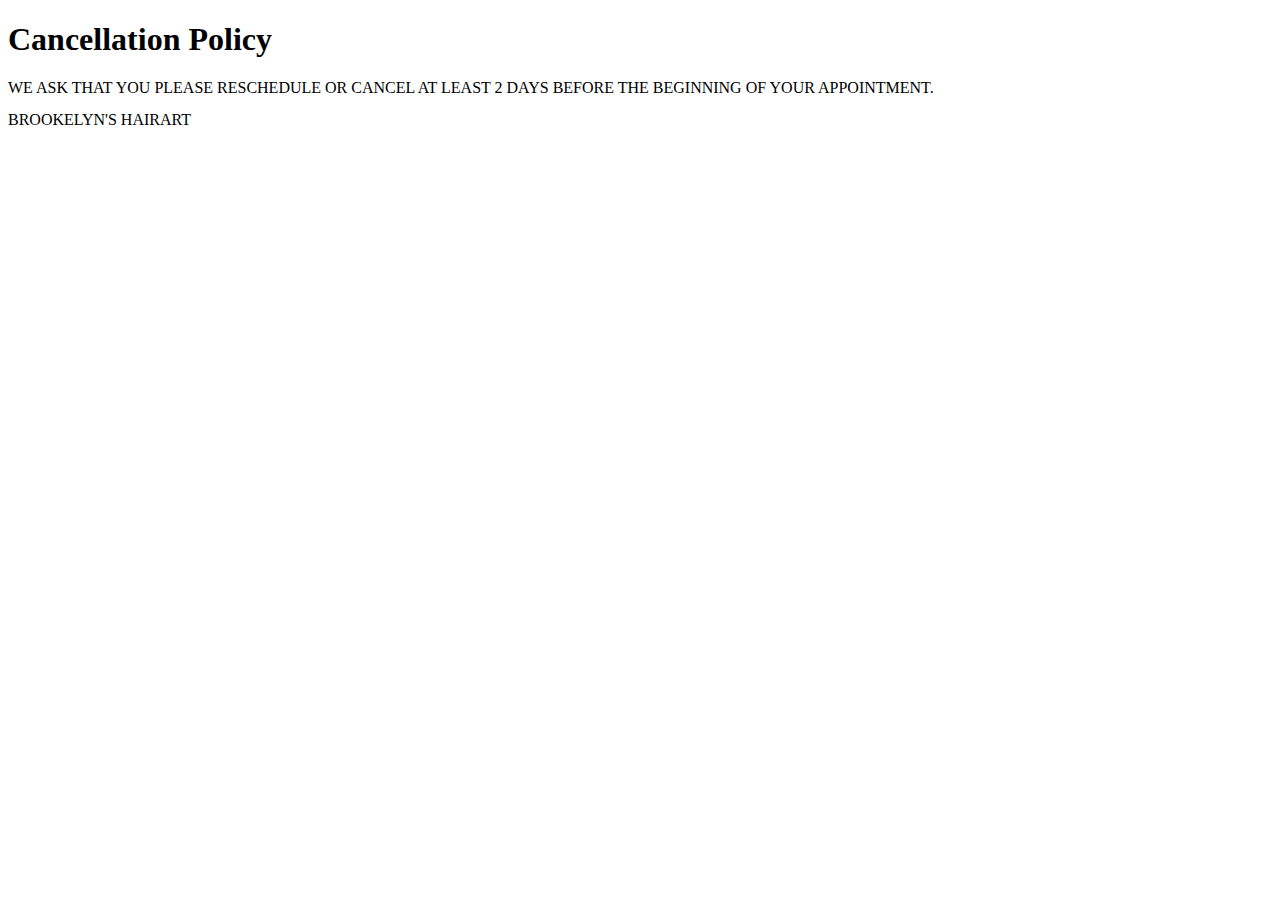
<file: perms.html>
<!DOCTYPE html>
<html>
<head>
    <meta charset="utf-8">
    <meta name="viewport" content="width=device-width, initial-scale=1">
    <link rel="icon" type="image/x-icon" href="hairart.svg">
    <title>Terms Of Service</title>
    
    <style>
      #note h1 { color: black; opacity: 100%}
      #note p { line-height: 100%; text-transform: uppercase; }
    </style>
    
</head>
<body>
    <div id="aionyhaust">
    <div id="note">
      <h1>Cancellation Policy</h1>
      <p>We ask that you please reschedule or cancel at least 2 days before the beginning of your appointment. <br><br> Brookelyn's Hairart</p>
    </div>
    </div>
  </body>
</html>
</file>
<file: index.css>
*{
margin: 0;
background: linear-gradient(to top, rgba(0,0,0,0.8)50%,rgba(0,0,0,0.8)50%), url(aionyhaust.svg);
background-size: cover;
background-repeat: no-repeat;
background-position: center center;
background-attachment: fixed;
background-color: gray;
text-decoration: none;
font-size: 1.125em;
font-style: normal;
color: rgba(255, 255, 255, 1);
}
.foil{
  height: 100vh;
  display: grid;
  grid-template-columns: .7fr 1.3fr 1fr 1fr;
  grid-auto-rows: minmax(auto, auto, auto, auto, auto, auto);
  grid-gap: none;
}
.item { /*begin*/ 
  display: grid;
  grid-row-start: 1;
  grid-column-start: 1;
  grid-row-end: 1;
  grid-column-end: 1;
}
.service { /*lead*/
  display: grid;
  padding-left: 2%;
  grid-row-start: 1;
  grid-column-start: 2;
  grid-column-end: 5;
  grid-row-end: 5;
  font-family: 'Cinzel', serif; 
  font-style: normal;
  color: rgba(255, 242, 0, 1);
  text-align: center;
  letter-spacing: 2vh;
  line-height: 69px;
  font-size: 3.4vw;
  opacity: .5;
  align-self: center;
}
.nav {
  height: auto;
  filter: none;
}
.about { /*hairart*/
    display: grid;
    grid-row: 2;
    align-self: center;
    text-align: center;
    max-width: 90%;
    grid-column-start: 1;
    grid-column-end: 2;
}
.book { /*book*/ 
  display: grid;
  grid-row: 3;
  align-self: start;
  text-align: center;
  max-width: 90%;
  grid-column-start: 1;
  grid-column-end: 2;
}
.perms {
    display: grid;
    grid-row: 6;
    align-self: center;
    grid-column-start: 2;
    grid-column-end: 5;
    font-family: 'Cinzel', serif;
    font-size: 1.9vw;
    opacity: .3;
    text-align: center;
}
</file>
<file: brooke_shotwell_wegman.css>
*{
  margin: 0;
  background: linear-gradient(to top, rgba(0,0,0,0.85)50%,rgba(0,0,0,0.85)50%), url(aionyhaust.svg);
  background-size: cover;
  background-repeat: no-repeat;
  background-position: center center;
  background-attachment: fixed;
  background-color: gray;
  color: rgba(255, 255, 255, 1);
}
.foil{
  height: 100vh;
  display: grid;
  grid-template-columns: .7fr 1.3fr 1fr 1fr;
  grid-auto-rows: minmax(auto, auto, auto, auto, auto, auto);
  grid-gap: none;
}
.item { /*begin*/
  display: grid;
  grid-row-start: 1;
  grid-column-start: 1;
  grid-row-end: 1;
  grid-column-end: 1;
}
.artist { /*lead*/
  display: grid;
  padding-left: 2%;
  grid-row-start: 2;
  grid-column-start: 2;
  grid-column-end: 5;
  grid-row-end: 4;
  padding-right: 4vh;
  font-size: 3.4vw;
  align-self: center;
}
p1 {
    text-align: right;
    font-family: 'Charm', cursive;
    color: lightgrey;
    display: block;
    margin-block-start: 1em;
    margin-block-end: 1em;
    margin-inline-start: 0px;
    margin-inline-end: 0px;
}
p2 {
    text-align: right;
    font-family: 'Charm', cursive;
    font-style: italic;
    color: lightgrey;
    display: block;
    margin-block-start: 1em;
    margin-block-end: 1em;
    margin-inline-start: 0px;
    margin-inline-end: 0px;
}
p3 {
    text-align: right;
    font-family: 'Charm', cursive;
    font-style: italic;
    color: lightgrey;
    display: block;
    margin-block-start: 1em;
    margin-block-end: 1em;
    margin-inline-start: 0px;
    margin-inline-end: 0px;
    opacity: .3;
}
p4 {
    text-align: center;
    font-family: 'Cinzel', serif;
    font-style: normal;
    color: lightgrey;
    display: block;
    margin-block-start: 1em;
    margin-block-end: 1em;
    margin-inline-start: 0px;
    margin-inline-end: 0px;
    font-size: 3.4vw;
    letter-spacing: 2px;
    opacity: .3;
}
p5 {
    text-align: center;
    font-family: '', serif;
    font-style: normal;
    color: lightgrey;
    display: block;
    margin-block-start: 1em;
    margin-block-end: 1em;
    margin-inline-start: 0px;
    margin-inline-end: 0px;
    font-size: 3.4vw;
    letter-spacing: 2px;
    opacity: .3;
}
p6 {
    text-align: center;
    font-family: '', serif;
    font-style: normal;
    color: lightgrey;
    display: block;
    margin-block-start: 1em;
    margin-block-end: 1em;
    margin-inline-start: 0px;
    margin-inline-end: 0px;
    font-size: 2.6vw;
    letter-spacing: 1px;
    opacity: .3;
}
.nav {
  height: auto;
  filter: none;
}
.about { /*hairart*/
  display: grid;
  grid-row: 2;
  align-self: center;
  text-align: center;
  max-width: 90%;
  grid-column-start: 1;
  grid-column-end: 2;
}
.book { /*book*/
  display: grid;
  grid-row: 3;
  align-self: start;
  text-align: center;
  max-width: 90%;
  grid-column-start: 1;
  grid-column-end: 2;
}
.perms {
    display: grid;
    grid-row: 6;
    align-self: center;
    grid-column-start: 2;
    grid-column-end: 5;
    font-family: 'Cinzel', serif;
    font-size: 1.9vw;
    opacity: .3;
    text-align: center;
}
</file>
